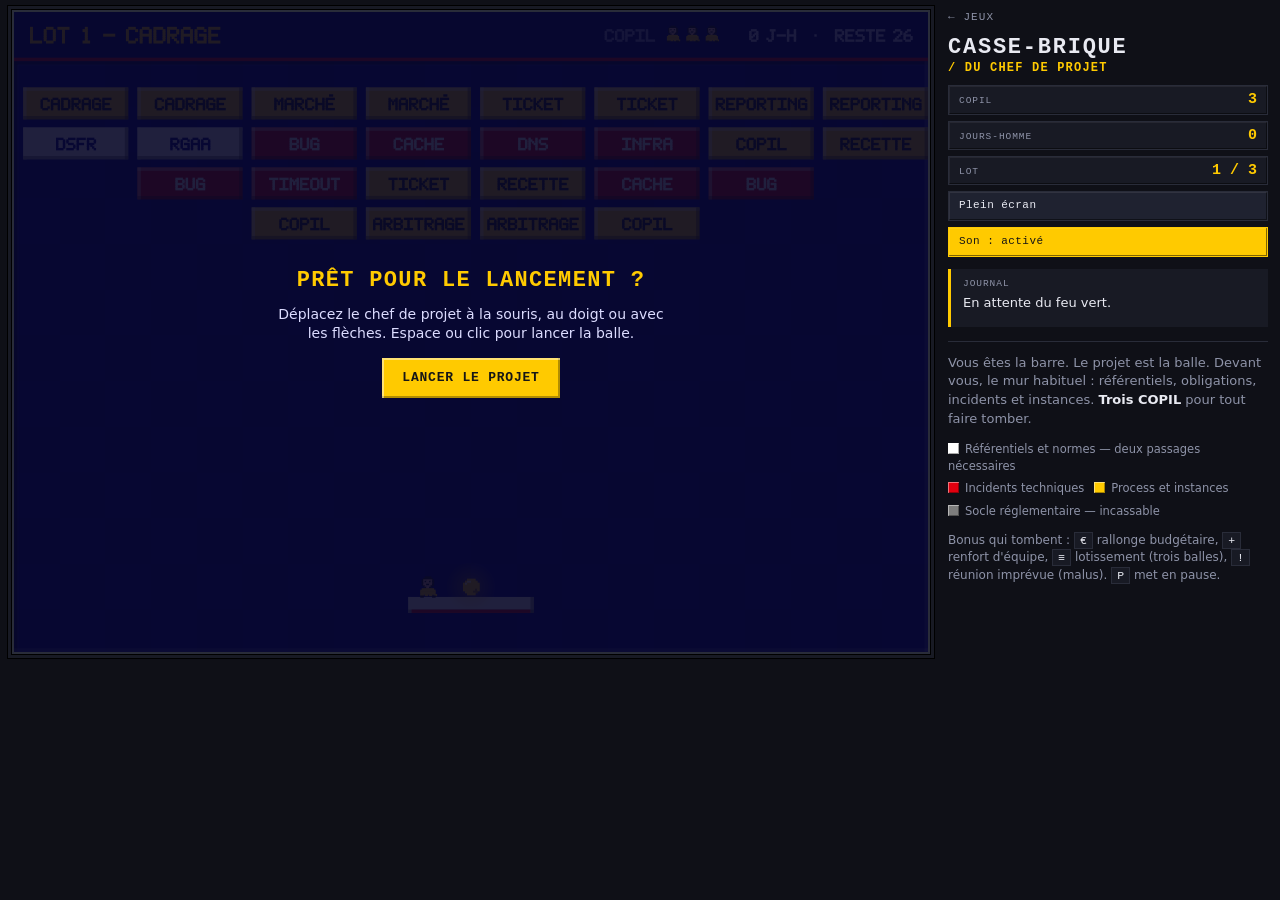
<file: casse-brique/index.html>
<!DOCTYPE html>
<html lang="fr">
<head>
<meta charset="utf-8">
<meta name="viewport" content="width=device-width, initial-scale=1, viewport-fit=cover">
<title>Casse-brique du chef de projet</title>
<link rel="manifest" href="/manifest.webmanifest">
<link rel="apple-touch-icon" href="/icones/icone-180.png">
<link rel="icon" type="image/png" sizes="192x192" href="/icones/icone-192.png">
<meta name="theme-color" content="#000091">
<meta name="mobile-web-app-capable" content="yes">
<meta name="apple-mobile-web-app-capable" content="yes">
<meta name="apple-mobile-web-app-status-bar-style" content="black-translucent">
<meta name="apple-mobile-web-app-title" content="miweb games">
<link rel="stylesheet" href="../assets/arcade.css?v=6">
</head>
<body>
<div class="wrap jeu">
  <header class="tete">
    <a class="retour" href="../">&larr; Jeux</a>
    <h1>Casse-brique <span class="sous">/ du chef de projet</span></h1>
    <div class="hud">
      <div class="stat"><b id="hud-copil">3</b><span>COPIL</span></div>
      <div class="stat"><b id="hud-charge">0</b><span>jours-homme</span></div>
      <div class="stat"><b id="hud-lot">1 / 3</b><span>lot</span></div>
      <div class="outils">
        <button class="outil" id="btn-inclinaison" hidden aria-pressed="false">Inclinaison : désactivée</button>
        <button class="outil" id="btn-plein" aria-pressed="false">Plein écran</button>
        <button class="outil" id="btn-son" aria-pressed="true">Son : activé</button>
      </div>
    </div>
  </header>

  <div class="scene" id="scene" style="--ratio:1.4286">
    <div class="board" id="board">
      <canvas id="jeu" width="800" height="560" aria-label="Aire de jeu du casse-brique"></canvas>
      <div class="overlay" id="ecran">
        <h2 id="ecran-titre">Prêt pour le lancement ?</h2>
        <p id="ecran-texte">Déplacez le chef de projet à la souris, au doigt ou avec les flèches. Espace ou clic pour lancer la balle.</p>
        <div class="scores-zone" id="scores"></div>
        <button class="btn" id="ecran-btn">Lancer le projet</button>
      </div>
    </div>
  </div>

  <aside class="lateral">
  <div class="journal" id="journal"><span>Journal</span><em class="mot" id="journal-mot">En attente du feu vert.</em></div>

  <section class="notice">
    <p class="chapo">Vous êtes la barre. Le projet est la balle. Devant vous, le mur habituel : référentiels, obligations, incidents et instances. <strong>Trois COPIL</strong> pour tout faire tomber.</p>

    <div class="legende">
      <div><i style="background:#fff"></i>Référentiels et normes — deux passages nécessaires</div>
      <div><i style="background:#E1000F"></i>Incidents techniques</div>
      <div><i style="background:#FFCA00"></i>Process et instances</div>
      <div><i style="background:#7d7d7d"></i>Socle réglementaire — incassable</div>
    </div>

    <p class="aide">Bonus qui tombent : <code>€</code> rallonge budgétaire, <code>+</code> renfort d'équipe, <code>≡</code> lotissement (trois balles), <code>!</code> réunion imprévue (malus). <code>P</code> met en pause.</p>
  </section>
  </aside>
</div>

<script src="../assets/arcade.js?v=6"></script>
<script>
(() => {
"use strict";

const W = 800, H = 560;
const cv = document.getElementById("jeu");
const ctx = cv.getContext("2d");
const ecran = document.getElementById("ecran");
const titreEl = document.getElementById("ecran-titre");
const texteEl = document.getElementById("ecran-texte");
const btnEl = document.getElementById("ecran-btn");
const scene = document.getElementById("scene");
const journalEl = document.getElementById("journal");
const journal = Arcade.journal(journalEl);
const pix = Arcade.pix;
const scoresEl = document.getElementById("scores");
const tableau = Arcade.scores("casse-brique");
const hudCopil = document.getElementById("hud-copil");
const hudCharge = document.getElementById("hud-charge");
const hudLot = document.getElementById("hud-lot");
const btnSon = document.getElementById("btn-son");
const board = document.getElementById("board");

/* ---------- rendu adaptatif ---------- */
let enPlein = false;
function resize(){
  const dpr = window.devicePixelRatio || 1;
  let cssW, cssH;
  if(enPlein){
    // Tenir dans les deux dimensions, pas seulement en largeur : en paysage
    // sur mobile c'est la hauteur qui contraint.
    const vp = Arcade.viewport();
    const dispoH = vp.h - (pleinEcran ? pleinEcran.hauteur() : 0);
    const s = Math.min(vp.w / W, dispoH / H);
    cssW = Math.floor(W * s); cssH = Math.floor(H * s);
    cv.style.width = cssW + "px";
  } else {
    cv.style.width = "";
    Arcade.cadrer(scene, journalEl);
    cssW = board.clientWidth || W;
    cssH = cssW * H / W;
  }
  cv.style.height = cssH + "px";
  cv.width = Math.round(cssW * dpr);
  cv.height = Math.round(cssH * dpr);
  const s = (cssW / W) * dpr;
  ctx.setTransform(s, 0, 0, s, 0, 0);
}
window.addEventListener("resize", resize);
window.addEventListener("load", resize);   // les polices peuvent changer la hauteur de l'en-tete
window.addEventListener("orientationchange", () => setTimeout(resize, 150));
if(window.visualViewport) window.visualViewport.addEventListener("resize", () => setTimeout(resize, 50));

const pleinEcran = Arcade.plein(board, document.getElementById("btn-plein"), (on) => {
  enPlein = on;
  setTimeout(resize, 60);
  if(on) majBarre();
});

// Inclinaison : gamma pilote la barre en absolu — l'angle donne une position
// sur le plateau, pas une vitesse, ce qui reste previsible manette en main.
Arcade.inclinaison(document.getElementById("btn-inclinaison"), ({gamma}) => {
  if(etat !== "jeu") return;
  const MAX = 26;                                  // degres pour aller bord a bord
  const g = Math.max(-MAX, Math.min(MAX, gamma));
  barre.cible = W / 2 + (g / MAX) * (W / 2);
});

/* ---------- contenu ---------- */
const TYPES = {
  norme:    {fond:"#ffffff", texte:"#000091", pv:2, pts:60},
  technique:{fond:"#E1000F", texte:"#ffffff", pv:1, pts:30},
  process:  {fond:"#FFCA00", texte:"#161616", pv:1, pts:20},
  socle:    {fond:"#7d7d7d", texte:"#ffffff", pv:Infinity, pts:0}
};

const CATALOGUE = {
  "RGAA":"norme","DSFR":"norme","RGESN":"norme","PSSI":"norme","RGPD":"norme",
  "ANSSI":"norme","RGI":"norme","WCAG":"norme","Éco-conc.":"norme",
  "Bug":"technique","Cache":"technique","DNS":"technique","Infra":"technique",
  "Certif SSL":"technique","Prod":"technique","Régression":"technique",
  "Migration":"technique","Sauvegarde":"technique","Timeout":"technique",
  "Recette":"process","COPIL":"process","Marché":"process","Ticket":"process",
  "Arbitrage":"process","Cadrage":"process","VABF":"process","Comitologie":"process",
  "Homologation":"process","Reporting":"process",
  "Décret":"socle","Circulaire":"socle"
};

const QUIPS = {
  "RGAA":"Taux de conformité en hausse. On ne le criera pas trop fort.",
  "DSFR":"Composant enfin conforme, sans surcharge CSS.",
  "RGESN":"Une page allégée de 400 ko. Le climat vous remercie.",
  "PSSI":"Dérogation obtenue, valable six mois.",
  "RGPD":"Registre à jour. Le DPD respire.",
  "ANSSI":"Audit passé, deux réserves mineures.",
  "Bug":"Corrigé en prod un vendredi. Assumé.",
  "Cache":"Purge du cache. Miracle instantané.",
  "DNS":"C'était le DNS. C'est toujours le DNS.",
  "Infra":"L'infra répond enfin au téléphone.",
  "Certif SSL":"Renouvelé douze heures avant l'expiration.",
  "Prod":"Mise en production sans rollback. Historique.",
  "Régression":"Le correctif d'hier a tenu la nuit.",
  "Migration":"Bascule terminée, contenus intacts.",
  "Sauvegarde":"Restauration testée pour de vrai.",
  "Timeout":"Requête optimisée, 8 s de moins.",
  "Recette":"Recette signée. Sans réserve bloquante.",
  "COPIL":"Décision prise en séance. Notée au relevé.",
  "Marché":"Bon de commande notifié avant la fin de gestion.",
  "Ticket":"Ticket clos, pas rouvert.",
  "Arbitrage":"Arbitré en votre faveur. Savourez.",
  "Cadrage":"Périmètre écrit noir sur blanc.",
  "VABF":"Vérification d'aptitude prononcée.",
  "Comitologie":"Une instance supprimée. Un exploit.",
  "Homologation":"Homologation signée pour trois ans.",
  "Reporting":"Indicateurs remontés dans les temps."
};

const NIVEAUX = [
  {
    nom:"Lot 1 — Cadrage",
    lignes:[
      ["Cadrage","Cadrage","Marché","Marché","Ticket","Ticket","Reporting","Reporting"],
      ["DSFR","RGAA","Bug","Cache","DNS","Infra","COPIL","Recette"],
      ["","Bug","Timeout","Ticket","Recette","Cache","Bug",""],
      ["","","COPIL","Arbitrage","Arbitrage","COPIL","",""]
    ]
  },
  {
    nom:"Lot 2 — Conformité",
    lignes:[
      ["RGAA","DSFR","RGESN","PSSI","RGPD","ANSSI","RGI","WCAG"],
      ["Homologation","","Éco-conc.","RGAA","DSFR","Éco-conc.","","Homologation"],
      ["Migration","Sauvegarde","Bug","Certif SSL","Certif SSL","Bug","Régression","Migration"],
      ["","VABF","VABF","Recette","Recette","VABF","VABF",""],
      ["","","Prod","Prod","Prod","Prod","",""]
    ]
  },
  {
    nom:"Lot 3 — Mise en production",
    lignes:[
      ["Décret","PSSI","RGAA","DSFR","RGESN","RGPD","ANSSI","Circulaire"],
      ["Comitologie","Arbitrage","Homologation","Recette","Recette","Homologation","Arbitrage","Comitologie"],
      ["Bug","Régression","DNS","Cache","Timeout","Infra","Certif SSL","Bug"],
      ["Décret","","Migration","Prod","Prod","Migration","","Circulaire"],
      ["","Sauvegarde","Bug","Ticket","Ticket","Bug","Sauvegarde",""]
    ]
  }
];

/* ---------- état ---------- */
const COLS = 8, BW = 92, BH = 28, GAPX = 8, GAPY = 7, X0 = 8, Y0 = 66;

let etat = "menu";          // menu | jeu | pause | lot | fin
let niveau = 0, copil = 3, charge = 0;
const cycle = () => Math.floor(niveau / NIVEAUX.length) + 1;   // le marche se renouvelle, plus vite
let briques = [], balles = [], bonus = [], eclats = [], bulles = [];
let collee = true, son = true;
let flashs = [], secousse = 0;     // effets de rendu, sans incidence sur les regles

const barre = {x: W/2 - 55, y: 512, w: 110, h: 14, cible: W/2, vitesseTouche: 0};
let renfortT = 0, malusT = 0;

/* ---------- audio ---------- */
let ac = null;
function bip(freq, dur, type){
  if(!son) return;
  try{
    ac = ac || new (window.AudioContext || window.webkitAudioContext)();
    const o = ac.createOscillator(), g = ac.createGain();
    o.type = type || "square"; o.frequency.value = freq;
    g.gain.setValueAtTime(.05, ac.currentTime);
    g.gain.exponentialRampToValueAtTime(.0001, ac.currentTime + dur);
    o.connect(g); g.connect(ac.destination);
    o.start(); o.stop(ac.currentTime + dur);
  }catch(e){}
}
btnSon.addEventListener("click", () => {
  son = !son;
  btnSon.textContent = "Son : " + (son ? "activé" : "coupé");
  btnSon.setAttribute("aria-pressed", String(son));
});

/* ---------- construction ---------- */
function chargerNiveau(n){
  briques = []; bonus = []; eclats = []; bulles = [];
  const lignes = NIVEAUX[n % NIVEAUX.length].lignes;
  lignes.forEach((ligne, r) => {
    ligne.forEach((label, c) => {
      if(!label) return;
      const type = CATALOGUE[label] || "process";
      const t = TYPES[type];
      briques.push({
        x: X0 + c * (BW + GAPX),
        y: Y0 + r * (BH + GAPY),
        w: BW, h: BH,
        label, type, pv: t.pv, pvMax: t.pv, vivante: true
      });
    });
  });
  resetBalle();
  hudLot.textContent = (n % NIVEAUX.length + 1) + " / " + NIVEAUX.length + (cycle() > 1 ? " ×" + cycle() : "");
}

function resetBalle(){
  collee = true;
  renfortT = 0; malusT = 0;
  barre.w = 110;
  barre.x = W/2 - barre.w/2;
  barre.cible = W/2;
  // Un cran par lot, puis 12 % par cycle : le marche renouvele va plus vite.
  const v = (330 + (niveau % NIVEAUX.length) * 26) * Math.pow(1.12, cycle() - 1);
  balles = [{x: W/2, y: barre.y - 9, r: 7, vx: v * 0.55, vy: -v * 0.83, v}];
}

function restantes(){
  return briques.filter(b => b.vivante && b.type !== "socle").length;
}

/* ---------- interactions ---------- */
function versLogique(clientX){
  const r = cv.getBoundingClientRect();
  return (clientX - r.left) / r.width * W;
}
function pointer(e){
  const x = e.touches ? e.touches[0].clientX : e.clientX;
  barre.cible = versLogique(x);
  if(e.touches) e.preventDefault();
}
cv.addEventListener("mousemove", pointer);
cv.addEventListener("touchstart", e => {pointer(e); lancer();}, {passive:false});
cv.addEventListener("touchmove", pointer, {passive:false});
cv.addEventListener("mousedown", lancer);

const touches = {};
window.addEventListener("keydown", e => {
  if((e.target && e.target.tagName === "INPUT") || Arcade.scores.verrou()) return;   // saisie du pseudo
  touches[e.key] = true;
  if(e.key === " "){ e.preventDefault(); lancer(); }
  if(e.key === "p" || e.key === "P") basculerPause();
});
window.addEventListener("keyup", e => { touches[e.key] = false; });

function lancer(){
  if(etat === "jeu" && collee){ collee = false; bip(520, .06); }
}
function basculerPause(){
  if(etat === "jeu"){ etat = "pause"; montrer("Projet en pause", "Rien ne bouge, et pourtant les délais courent.", "Reprendre"); }
  else if(etat === "pause"){ cacher(); etat = "jeu"; }
}

function montrer(titre, texte, bouton){
  scoresEl.innerHTML = "";
  titreEl.textContent = titre;
  texteEl.textContent = texte;
  btnEl.textContent = bouton;
  ecran.hidden = false;
}
function cacher(){ ecran.hidden = true; }

btnEl.addEventListener("click", () => {
  if(etat === "menu" || etat === "fin"){
    niveau = 0; copil = 3; charge = 0;
    majHud(); chargerNiveau(0);
    log("Lot 1 lancé. Périmètre validé, ça peut commencer.");
    etat = "jeu"; cacher();
  } else if(etat === "lot"){
    chargerNiveau(niveau);
    etat = "jeu"; cacher();
  } else if(etat === "pause"){
    etat = "jeu"; cacher();
  }
});

let dernierMot = "En attente du feu vert.";
function log(txt){
  dernierMot = txt;
  journal.ecrire(txt);
  majBarre();
}
function majHud(){
  hudCopil.textContent = copil;
  hudCharge.textContent = charge;
  majBarre();
}
/** Mini en-tete du plein ecran : score a gauche, derniere phrase au centre. */
function majBarre(){
  if(!pleinEcran) return;
  pleinEcran.stat(copil + " COPIL · " + charge + " j-h");
  pleinEcran.message(dernierMot);
}

/* ---------- effets ---------- */
function eclater(b, couleur){
  for(let i = 0; i < 9; i++){
    eclats.push({
      x: b.x + b.w/2, y: b.y + b.h/2,
      vx: (Math.random()-.5) * 200, vy: (Math.random()-.7) * 200,
      vie: .55, c: couleur, s: 2 + Math.random()*3
    });
  }
}
function bulle(texte, x, y){
  bulles.push({t: texte, x, y, vie: 1.1});
}

const TYPES_BONUS = [
  {c:"€", couleur:"#18753C", nom:"Rallonge budgétaire"},
  {c:"+", couleur:"#000091", nom:"Renfort d'équipe"},
  {c:"≡", couleur:"#000091", nom:"Lotissement"},
  {c:"!", couleur:"#E1000F", nom:"Réunion imprévue"}
];
function larguerBonus(b){
  const r = Math.random();
  let i;
  if(r < .35) i = 1; else if(r < .62) i = 2; else if(r < .82) i = 3; else i = 0;
  bonus.push({x: b.x + b.w/2, y: b.y + b.h/2, vy: 130, type: i});
}

/* ---------- boucle ---------- */
let dernier = performance.now();
function boucle(now){
  const dt = Math.min((now - dernier) / 1000, .033);
  dernier = now;
  if(etat === "jeu") maj(dt);
  for(let i = flashs.length - 1; i >= 0; i--){ flashs[i].t -= dt; if(flashs[i].t <= 0) flashs.splice(i, 1); }
  if(secousse > 0) secousse = Math.max(0, secousse - dt);
  dessiner();
  requestAnimationFrame(boucle);
}

function maj(dt){
  // barre
  if(touches["ArrowLeft"]) barre.cible -= 620 * dt;
  if(touches["ArrowRight"]) barre.cible += 620 * dt;
  const cible = Math.max(barre.w/2, Math.min(W - barre.w/2, barre.cible));
  barre.x += ((cible - barre.w/2) - barre.x) * Math.min(1, dt * 18);
  barre.x = Math.max(0, Math.min(W - barre.w, barre.x));

  if(renfortT > 0){ renfortT -= dt; if(renfortT <= 0) barre.w = 110; }
  if(malusT > 0){ malusT -= dt; if(malusT <= 0) barre.w = 110; }

  // balles
  for(let i = balles.length - 1; i >= 0; i--){
    const b = balles[i];
    if(collee && i === 0){
      b.x = barre.x + barre.w/2; b.y = barre.y - b.r - 2;
      continue;
    }
    b.x += b.vx * dt; b.y += b.vy * dt;

    if(b.x - b.r < 0){ b.x = b.r; b.vx = Math.abs(b.vx); bip(300,.03); }
    if(b.x + b.r > W){ b.x = W - b.r; b.vx = -Math.abs(b.vx); bip(300,.03); }
    if(b.y - b.r < 44){ b.y = 44 + b.r; b.vy = Math.abs(b.vy); bip(300,.03); }

    // barre
    if(b.vy > 0 && b.y + b.r >= barre.y && b.y - b.r <= barre.y + barre.h &&
       b.x >= barre.x - 4 && b.x <= barre.x + barre.w + 4){
      b.y = barre.y - b.r;
      const rel = (b.x - (barre.x + barre.w/2)) / (barre.w/2);
      const angle = rel * 1.05;
      const v = Math.hypot(b.vx, b.vy);
      b.vx = Math.sin(angle) * v;
      b.vy = -Math.abs(Math.cos(angle) * v);
      bip(440, .05);
    }

    if(b.y - b.r > H){
      balles.splice(i, 1);
      continue;
    }

    // briques
    for(const br of briques){
      if(!br.vivante) continue;
      const px = Math.max(br.x, Math.min(b.x, br.x + br.w));
      const py = Math.max(br.y, Math.min(b.y, br.y + br.h));
      const dx = b.x - px, dy = b.y - py;
      if(dx*dx + dy*dy > b.r*b.r) continue;

      const cx = br.x + br.w/2, cy = br.y + br.h/2;
      const ox = (br.w/2 + b.r) - Math.abs(b.x - cx);
      const oy = (br.h/2 + b.r) - Math.abs(b.y - cy);
      if(ox < oy){
        b.vx = b.x < cx ? -Math.abs(b.vx) : Math.abs(b.vx);
        b.x += b.x < cx ? -ox : ox;
      } else {
        b.vy = b.y < cy ? -Math.abs(b.vy) : Math.abs(b.vy);
        b.y += b.y < cy ? -oy : oy;
      }
      toucher(br);
      break;
    }
  }

  if(balles.length === 0) perdreCopil();

  // bonus
  for(let i = bonus.length - 1; i >= 0; i--){
    const bo = bonus[i];
    bo.y += bo.vy * dt;
    if(bo.y > H){ bonus.splice(i,1); continue; }
    if(bo.y > barre.y - 8 && bo.y < barre.y + barre.h + 8 &&
       bo.x > barre.x - 12 && bo.x < barre.x + barre.w + 12){
      appliquerBonus(bo.type);
      bonus.splice(i,1);
    }
  }

  // effets
  for(let i = eclats.length - 1; i >= 0; i--){
    const p = eclats[i];
    p.x += p.vx*dt; p.y += p.vy*dt; p.vy += 480*dt; p.vie -= dt;
    if(p.vie <= 0) eclats.splice(i,1);
  }
  for(let i = bulles.length - 1; i >= 0; i--){
    bulles[i].y -= 26*dt; bulles[i].vie -= dt;
    if(bulles[i].vie <= 0) bulles.splice(i,1);
  }

  if(restantes() === 0) lotTermine();
}

function toucher(br){
  if(br.type === "socle"){
    secousse = Math.max(secousse, .1);
    bip(120, .07, "sawtooth");
    bulle("Non négociable", br.x + br.w/2, br.y);
    return;
  }
  br.pv--;
  if(br.pv > 0){
    bip(260, .04);
    bulle("Encore un passage", br.x + br.w/2, br.y);
    return;
  }
  br.vivante = false;
  flashs.push({x: br.x, y: br.y, w: br.w, h: br.h, t: .16});
  secousse = Math.max(secousse, .14);
  charge += TYPES[br.type].pts;
  majHud();
  eclater(br, TYPES[br.type].fond);
  bip(620, .06);
  const q = QUIPS[br.label];
  if(q) log(q);
  if(Math.random() < .16) larguerBonus(br);
}

function appliquerBonus(i){
  const t = TYPES_BONUS[i];
  bip(760, .09, "triangle");
  if(i === 0){ copil++; majHud(); log("Rallonge budgétaire obtenue : un COPIL de plus."); }
  if(i === 1){ barre.w = 165; renfortT = 14; malusT = 0; log("Renfort d'équipe pour 14 secondes. Profitez-en."); }
  if(i === 2){
    const src = balles[0];
    if(src){
      for(let k = 0; k < 2; k++){
        const a = (Math.random() - .5) * 1.2;
        balles.push({x: src.x, y: src.y, r: 7, v: src.v,
          vx: Math.sin(a) * src.v, vy: -Math.abs(Math.cos(a) * src.v)});
      }
      collee = false;
    }
    log("Lotissement : trois chantiers en parallèle.");
  }
  if(i === 3){ barre.w = 72; malusT = 11; renfortT = 0; log("Réunion imprévue : la moitié de l'équipe est en séance."); }
}

function perdreCopil(){
  copil--;
  secousse = .35;
  majHud();
  if(copil <= 0){
    etat = "fin";
    montrer("Projet arrêté",
      "Le dernier COPIL a tranché : arrêt du chantier. Charge capitalisée : " + charge + " jours-homme.",
      "Relancer un nouveau projet");
    tableau.fin(scoresEl, charge, "lot " + (niveau % NIVEAUX.length + 1) + " · cycle " + cycle());
    log("Fin de gestion. Les briques restantes passeront en 2027.");
  } else {
    log("Balle perdue. Recadrage en séance, et on repart.");
    resetBalle();
  }
}

function lotTermine(){
  niveau++;
  if(niveau % NIVEAUX.length === 0){
    // Trois lots livres : le marche est renouvele, on repart plus vite.
    copil++;
    majHud();
    etat = "lot";
    montrer("Marché renouvelé — cycle " + cycle(),
      "Site conforme, homologué, en ligne. Le marché est renouvelé : mêmes briques, nouveau référentiel, balle plus rapide. Un COPIL de plus pour la route.",
      "Attaquer le cycle " + cycle());
    log("Tout est tombé. Le marché est renouvelé, le mur aussi.");
  } else {
    etat = "lot";
    montrer(NIVEAUX[niveau % NIVEAUX.length].nom,
      "Lot précédent livré. Le mur suivant est déjà monté.",
      "Attaquer le lot " + (niveau % NIVEAUX.length + 1));
  }
}

/* ---------- dessin ---------- */
// Tout le rendu passe par Arcade.pix : les regles du jeu ne savent rien de
// la facture. Biseau de 3 px sur les briques, sprites en grille de 8 et 14.
function dessiner(){
  ctx.save();
  if(secousse > 0){
    const a = secousse * 14;
    ctx.translate((Math.random() - .5) * a, (Math.random() - .5) * a);
  }
  ctx.fillStyle = "#00006e";
  ctx.fillRect(-10, -10, W + 20, H + 20);

  // plateau : damier deux tons, cadre enfonce
  pix.damier(ctx, 0, 43, W, H - 43, 40, "#000091", "#000082");
  pix.cadre(ctx, 0, 43, W, H - 43, 3);

  // bandeau : lot a gauche ; a droite les COPIL restants en petits agents,
  // puis la charge et le reste. Il double le HUD de la page, qui disparait
  // en paysage sur mobile pour laisser la hauteur au plateau.
  ctx.fillStyle = "#00006e";
  ctx.fillRect(0, 0, W, 40);
  ctx.fillStyle = "#E1000F";
  ctx.fillRect(0, 40, W, 3);
  pix.texte(ctx, NIVEAUX[niveau % NIVEAUX.length].nom + (cycle() > 1 ? "  ·  CYCLE " + cycle() : ""), 14, 13, 2, "#FFCA00");
  const droite = pix.texte(ctx, charge + " J-H  ·  RESTE " + restantes(), W - 14, 15, 1.5, "#c9c9ff", "right");
  let ax = W - 14 - droite - 26;
  for(let i = 0; i < copil; i++){ pix.agent(ctx, ax - 14, 12, 14, "#FFCA00"); ax -= 17; }
  pix.texte(ctx, "COPIL", ax - 6, 15, 1.5, "#8f8fd8", "right");

  // briques
  for(const br of briques){
    if(!br.vivante) continue;
    const t = TYPES[br.type];
    pix.biseau(ctx, br.x, br.y, br.w, br.h, 3, t.fond, br.type === "socle");
    if(br.type === "socle"){
      // Plaque rivetee : quatre pixels sombres aux coins.
      ctx.fillStyle = "#4a4a4a";
      ctx.fillRect(br.x + 5, br.y + 5, 3, 3);
      ctx.fillRect(br.x + br.w - 8, br.y + 5, 3, 3);
      ctx.fillRect(br.x + 5, br.y + br.h - 8, 3, 3);
      ctx.fillRect(br.x + br.w - 8, br.y + br.h - 8, 3, 3);
    }
    if(br.type === "norme" && br.pv === 1){
      // Fissure : un zigzag de pixels sombres, la brique tient encore un coup.
      ctx.fillStyle = "rgba(0,0,145,.35)";
      const fx = br.x + br.w * .8;
      ctx.fillRect(fx, br.y + 3, 3, 4);
      ctx.fillRect(fx - 3, br.y + 7, 3, 5);
      ctx.fillRect(fx, br.y + 12, 3, 5);
      ctx.fillRect(fx - 3, br.y + 17, 3, 4);
      ctx.fillRect(fx + 3, br.y + 21, 3, 4);
    }
    pix.texteAjuste(ctx, br.label, br.x + br.w / 2, br.y + br.h / 2 - 5, br.w - 12, 1.5, t.texte, "center");
  }

  // flashs de casse : la brique s'allume en blanc et s'eteint
  for(const fl of flashs){
    const k = fl.t / .16, e = (1 - k) * 8;
    ctx.globalAlpha = k;
    ctx.fillStyle = "#ffffff";
    ctx.fillRect(fl.x - e, fl.y - e, fl.w + 2 * e, fl.h + 2 * e);
  }
  ctx.globalAlpha = 1;

  // éclats
  for(const p of eclats){
    ctx.globalAlpha = Math.max(0, p.vie / .55);
    ctx.fillStyle = p.c;
    ctx.fillRect(p.x, p.y, p.s, p.s);
  }
  ctx.globalAlpha = 1;

  // bonus
  for(const bo of bonus){
    const t = TYPES_BONUS[bo.type];
    pix.lueur(ctx, bo.x, bo.y, 22, t.couleur === "#000091" ? "#ffffff" : t.couleur, .3);
    pix.biseau(ctx, bo.x - 13, bo.y - 9, 26, 18, 2, t.couleur);
    pix.texte(ctx, t.c, bo.x, bo.y - 7, 2, "#ffffff", "center");
  }

  // barre + chef de projet
  pix.biseau(ctx, barre.x, barre.y, barre.w, barre.h, 3, "#ffffff");
  ctx.fillStyle = "#E1000F";
  ctx.fillRect(barre.x + 3, barre.y + barre.h - 3, barre.w - 6, 3);
  // Le chef se tient a gauche de la barre : au centre, la balle collee le
  // masquait avant chaque lancement.
  pix.agent(ctx, barre.x + 8, barre.y - 18, 18, "#FFCA00");

  // balles : lueur puis sprite
  for(const b of balles){
    pix.lueur(ctx, b.x, b.y, b.r * 3.2, "#FFCA00", .4);
    pix.balle(ctx, b.x, b.y, b.r);
  }

  // bulles de texte
  for(const bu of bulles){
    ctx.globalAlpha = Math.min(1, bu.vie);
    pix.texte(ctx, bu.t, bu.x, bu.y - 12, 1.5, "#ffffff", "center");
  }
  ctx.globalAlpha = 1;

  // consigne de lancement
  if(etat === "jeu" && collee){
    pix.texte(ctx, "CLIC, DOIGT OU ESPACE POUR LANCER", W/2, barre.y - 44, 1.5, "#c9c9ff", "center");
  }
  ctx.restore();
}

/* ---------- démarrage ---------- */
resize();
chargerNiveau(0);
etat = "menu";
majHud();
requestAnimationFrame(boucle);
})();
</script>
</body>
</html>
</file>
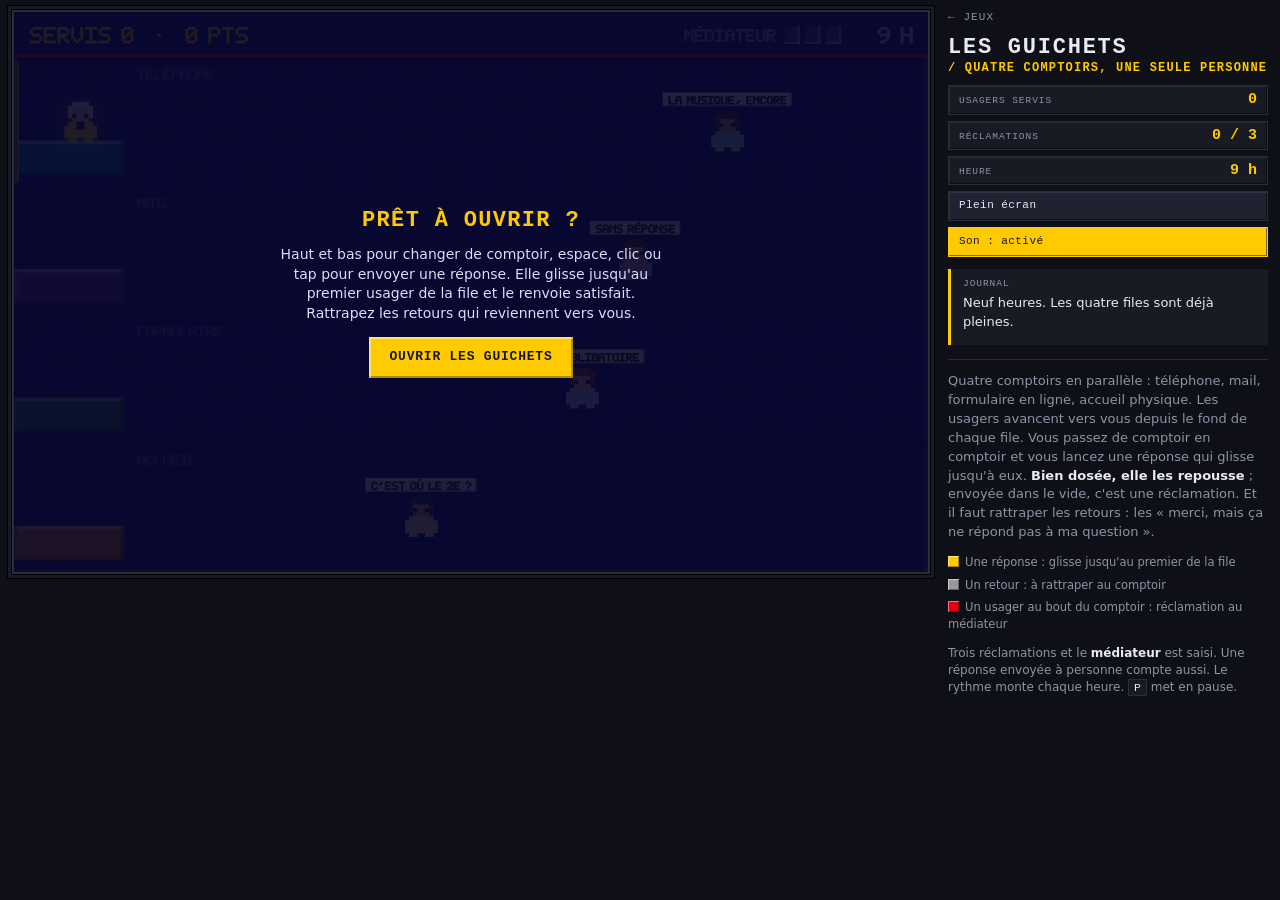
<file: guichets/index.html>
<!DOCTYPE html>
<html lang="fr">
<head>
<meta charset="utf-8">
<meta name="viewport" content="width=device-width, initial-scale=1, viewport-fit=cover">
<title>Les guichets</title>
<link rel="manifest" href="/manifest.webmanifest">
<link rel="apple-touch-icon" href="/icones/icone-180.png">
<link rel="icon" type="image/png" sizes="192x192" href="/icones/icone-192.png">
<meta name="theme-color" content="#000091">
<meta name="mobile-web-app-capable" content="yes">
<meta name="apple-mobile-web-app-capable" content="yes">
<meta name="apple-mobile-web-app-status-bar-style" content="black-translucent">
<meta name="apple-mobile-web-app-title" content="miweb games">
<link rel="stylesheet" href="../assets/arcade.css?v=6">
</head>
<body>
<div class="wrap jeu">
  <header class="tete">
    <a class="retour" href="../">&larr; Jeux</a>
    <h1>Les guichets <span class="sous">/ quatre comptoirs, une seule personne</span></h1>
    <div class="hud">
      <div class="stat"><b id="hud-servis">0</b><span>usagers servis</span></div>
      <div class="stat"><b id="hud-mediateur">0 / 3</b><span>réclamations</span></div>
      <div class="stat"><b id="hud-heure">9 h</b><span>heure</span></div>
      <div class="outils">
        <button class="outil" id="btn-plein" aria-pressed="false">Plein écran</button>
        <button class="outil" id="btn-son" aria-pressed="true">Son : activé</button>
      </div>
    </div>
  </header>

  <div class="scene" id="scene" style="--ratio:1.6327">
    <div class="board" id="board">
      <canvas id="jeu" width="800" height="490" aria-label="Aire de jeu des guichets"></canvas>
      <div class="overlay" id="ecran">
        <h2 id="ecran-titre">Prêt à ouvrir ?</h2>
        <p id="ecran-texte">Haut et bas pour changer de comptoir, espace, clic ou tap pour envoyer une réponse. Elle glisse jusqu'au premier usager de la file et le renvoie satisfait. Rattrapez les retours qui reviennent vers vous.</p>
        <div class="scores-zone" id="scores"></div>
        <button class="btn" id="ecran-btn">Ouvrir les guichets</button>
      </div>
    </div>
  </div>

  <aside class="lateral">
  <div class="journal" id="journal"><span>Journal</span><em class="mot" id="journal-mot">Neuf heures. Les quatre files sont déjà pleines.</em></div>

  <section class="notice">
    <p class="chapo">Quatre comptoirs en parallèle : téléphone, mail, formulaire en ligne, accueil physique. Les usagers avancent vers vous depuis le fond de chaque file. Vous passez de comptoir en comptoir et vous lancez une réponse qui glisse jusqu'à eux. <strong>Bien dosée, elle les repousse</strong> ; envoyée dans le vide, c'est une réclamation. Et il faut rattraper les retours : les « merci, mais ça ne répond pas à ma question ».</p>

    <div class="legende">
      <div><i style="background:#FFCA00"></i>Une réponse : glisse jusqu'au premier de la file</div>
      <div><i style="background:#9a9a9a"></i>Un retour : à rattraper au comptoir</div>
      <div><i style="background:#E1000F"></i>Un usager au bout du comptoir : réclamation au médiateur</div>
    </div>

    <p class="aide">Trois réclamations et le <strong>médiateur</strong> est saisi. Une réponse envoyée à personne compte aussi. Le rythme monte chaque heure. <code>P</code> met en pause.</p>
  </section>
  </aside>
</div>

<script src="../assets/arcade.js?v=6"></script>
<script>
(() => {
"use strict";

/* ---------- plateau ---------- */
const W = 800, H = 490, BANDEAU = 40;
const FILES = 4, FH = (H - BANDEAU) / FILES;          // 112.5 px par comptoir
const X_COMPTOIR = 96;                                // au-dela, l'usager deborde
const X_JOUEUR = 44;

const cv = document.getElementById("jeu");
const ctx = cv.getContext("2d");
const board = document.getElementById("board");
const ecran = document.getElementById("ecran");
const titreEl = document.getElementById("ecran-titre");
const texteEl = document.getElementById("ecran-texte");
const btnEl = document.getElementById("ecran-btn");
const scene = document.getElementById("scene");
const journalEl = document.getElementById("journal");
const journal = Arcade.journal(journalEl);
const pix = Arcade.pix;
const scoresEl = document.getElementById("scores");
const tableau = Arcade.scores("guichets");
const hudServis = document.getElementById("hud-servis");
const hudMediateur = document.getElementById("hud-mediateur");
const hudHeure = document.getElementById("hud-heure");
const btnSon = document.getElementById("btn-son");

/* ---------- les comptoirs ---------- */
const COMPTOIRS = [
  {nom:"TÉLÉPHONE",  fond:"#0078a8", plaintes:["ALLÔ ?","40 MIN D'ATTENTE","LA MUSIQUE, ENCORE","C'EST LE BON SERVICE ?"]},
  {nom:"MAIL",       fond:"#6a2ea0", plaintes:["URGENT","SANS RÉPONSE","VOIR PJ","RELANCE N°3"]},
  {nom:"FORMULAIRE", fond:"#18753C", plaintes:["ERREUR 500","CHAMP OBLIGATOIRE","ÇA BOUCLE","PDF REFUSÉ"]},
  {nom:"ACCUEIL",    fond:"#e8730a", plaintes:["J'AI PAS DE RDV","C'EST OÙ LE 2E ?","JE SUIS PRESSÉ","ON M'A DIT ICI"]}
];
const CHEMISES = ["#ffffff", "#c9c9ff", "#f2d5a0", "#a8d8c9", "#e6a8c8", "#d9d9d9"];
const QUIPS_SERVI = [
  "Réponse en trois lignes. La personne repart, presque contente.",
  "Dossier réorienté vers le bon service. Le bon, cette fois.",
  "« C'est expliqué sur le site. » Il fallait juste le dire avec un sourire.",
  "Formulaire débloqué : c'était le code postal avec un espace.",
  "Rappel effectué. La personne avait oublié pourquoi elle appelait.",
  "Un rendez-vous pris, une file plus courte."
];
const QUIPS_RETOUR = [
  "Retour rattrapé : « merci, mais ça ne répond pas à ma question ». Vous répondez à la question.",
  "Retour rattrapé. Deuxième réponse, la bonne, sans le lien vers la FAQ.",
  "Retour rattrapé : la personne voulait juste être écoutée. Fait."
];
const QUIPS_HEURE = {
  2: "10 h. Le café refroidit, les files s'allongent.",
  3: "11 h. Le téléphone ne s'arrête plus. Le formulaire non plus.",
  4: "12 h. Pause déjeuner pour tout le monde, sauf pour vous.",
  5: "14 h. Retour de déjeuner : tout le monde a une question.",
  6: "16 h. Le médiateur a envoyé un mail « pour information ».",
  7: "17 h. Dernière heure. Personne ne part."
};

/* ---------- etat ---------- */
let etat = "menu";           // menu | jeu | pause | fin
let files = [], reponses = [], retours = [];
let joueur = {file: 0, look: {chemise: "#FFCA00", cheveux: "#e9eaf2", peau: "#f2b8a0", cravate: "#161616"}};
let servis = 0, reclamations = 0, points = 0, temps = 0, son = true;
let prochain = 1.2, secousse = 0, flashs = [], bulles = [], geste = 0;
const RECLAMATIONS_MAX = 3;
const heure = () => Math.min(7, Math.floor(servis / 8) + 1);

/* ---------- audio ---------- */
let ac = null;
function bip(freq, dur, type){
  if(!son) return;
  try{
    ac = ac || new (window.AudioContext || window.webkitAudioContext)();
    const o = ac.createOscillator(), g = ac.createGain();
    o.type = type || "square"; o.frequency.value = freq;
    g.gain.setValueAtTime(.05, ac.currentTime);
    g.gain.exponentialRampToValueAtTime(.0001, ac.currentTime + dur);
    o.connect(g); g.connect(ac.destination);
    o.start(); o.stop(ac.currentTime + dur);
  }catch(e){}
}
btnSon.addEventListener("click", () => {
  son = !son;
  btnSon.textContent = "Son : " + (son ? "activé" : "coupé");
  btnSon.setAttribute("aria-pressed", String(son));
});

/* ---------- rendu adaptatif + plein ecran ---------- */
let enPlein = false;
function resize(){
  const dpr = window.devicePixelRatio || 1;
  let cssW, cssH;
  if(enPlein){
    const vp = Arcade.viewport();
    const dispoH = vp.h - (pleinEcran ? pleinEcran.hauteur() : 0);
    const s = Math.min(vp.w / W, dispoH / H);
    cssW = Math.floor(W * s); cssH = Math.floor(H * s);
    cv.style.width = cssW + "px";
  } else {
    cv.style.width = "";
    Arcade.cadrer(scene, journalEl);
    cssW = board.clientWidth || W;
    cssH = cssW * H / W;
  }
  cv.style.height = cssH + "px";
  cv.width = Math.round(cssW * dpr);
  cv.height = Math.round(cssH * dpr);
  const s = (cssW / W) * dpr;
  ctx.setTransform(s, 0, 0, s, 0, 0);
}
window.addEventListener("resize", resize);
window.addEventListener("load", resize);
window.addEventListener("orientationchange", () => setTimeout(resize, 150));
if(window.visualViewport) window.visualViewport.addEventListener("resize", () => setTimeout(resize, 50));

const pleinEcran = Arcade.plein(board, document.getElementById("btn-plein"), (on) => {
  enPlein = on;
  setTimeout(resize, 60);
  if(on) majBarre();
});

/* ---------- construction ---------- */
function nouvellePartie(){
  files = COMPTOIRS.map(() => []);
  reponses = []; retours = []; flashs = []; bulles = [];
  joueur.file = 0;
  servis = 0; reclamations = 0; points = 0; temps = 0; prochain = 1.2; secousse = 0;
  // Les files ne sont jamais vides a l'ouverture : un usager par comptoir,
  // a des distances differentes, pour que la premiere reponse ait une cible.
  for(let i = 0; i < FILES; i++){
    const c = COMPTOIRS[i], look = pix.lookAleatoire();
    look.chemise = CHEMISES[Math.floor(Math.random() * CHEMISES.length)];
    files[i].push({x: W - 120 - i * 90 - Math.random() * 60, look, plainte: c.plaintes[Math.floor(Math.random() * c.plaintes.length)], etat: "avance", v: rythme().vitesse});
  }
  majHud();
  log("Neuf heures. Les quatre files sont déjà pleines.");
}

/** Cadence et vitesse de marche selon l'heure. */
function rythme(){
  const h = heure();
  return {intervalle: Math.max(.55, 2.1 - .24 * (h - 1)), vitesse: 52 + 11 * (h - 1)};
}

function arriver(){
  // Une file au hasard, si son dernier usager a deja avance un peu.
  const candidates = files.map((f, i) => i).filter(i => {
    const f = files[i];
    return !f.length || f[f.length - 1].x < W - 70;
  });
  if(!candidates.length) return;
  const i = candidates[Math.floor(Math.random() * candidates.length)];
  const c = COMPTOIRS[i];
  const look = pix.lookAleatoire();
  look.chemise = CHEMISES[Math.floor(Math.random() * CHEMISES.length)];
  files[i].push({x: W + 20, look, plainte: c.plaintes[Math.floor(Math.random() * c.plaintes.length)], etat: "avance", v: rythme().vitesse * (.9 + Math.random() * .2)});
}

/* ---------- interactions ---------- */
function changerFile(d){
  if(etat !== "jeu") return;
  const f = Math.max(0, Math.min(FILES - 1, joueur.file + d));
  if(f !== joueur.file){ joueur.file = f; bip(380, .03); }
}
function envoyer(){
  if(etat !== "jeu") return;
  // Une seule reponse en vol par comptoir : on ne peut pas mitrailler.
  if(reponses.some(r => r.file === joueur.file)) return;
  reponses.push({file: joueur.file, x: X_COMPTOIR, v: 400});
  geste = .12;
  bip(620, .05);
}

window.addEventListener("keydown", e => {
  if((e.target && e.target.tagName === "INPUT") || Arcade.scores.verrou()) return;   // saisie du pseudo
  const k = e.key.toLowerCase();
  if(e.key === "ArrowUp" || k === "z" || k === "w"){ e.preventDefault(); changerFile(-1); }
  if(e.key === "ArrowDown" || k === "s"){ e.preventDefault(); changerFile(1); }
  if(e.key === " " || e.key === "Enter" || e.key === "ArrowRight"){
    e.preventDefault();
    if(etat === "menu" || etat === "fin"){ btnEl.click(); return; }
    envoyer();
  }
  if(k === "p") basculerPause();
});
cv.addEventListener("mousedown", e => {
  // Un clic dans une file la selectionne et envoie.
  const r = cv.getBoundingClientRect();
  const y = (e.clientY - r.top) / r.height * H;
  if(y > BANDEAU) joueur.file = Math.max(0, Math.min(FILES - 1, Math.floor((y - BANDEAU) / FH)));
  envoyer();
});

// Tactile : glissement vertical = changer de file, tap = envoyer.
let depart = null, glisse = false;
board.addEventListener("touchstart", e => {
  const t = e.touches[0];
  depart = {x: t.clientX, y: t.clientY}; glisse = false;
}, {passive:true});
board.addEventListener("touchmove", e => {
  e.preventDefault();
  if(!depart) return;
  const t = e.touches[0], dy = t.clientY - depart.y;
  if(Math.abs(dy) < 22) return;
  changerFile(dy > 0 ? 1 : -1);
  glisse = true;
  depart = {x: t.clientX, y: t.clientY};
}, {passive:false});
board.addEventListener("touchend", e => {
  if(depart && !glisse) envoyer();
  depart = null;
}, {passive:true});
board.addEventListener("touchcancel", () => { depart = null; }, {passive:true});

function basculerPause(){
  if(etat === "jeu"){ etat = "pause"; montrer("Guichet fermé cinq minutes", "Les files ne bougent pas. Elles n'oublient pas non plus.", "Rouvrir"); }
  else if(etat === "pause"){ cacher(); etat = "jeu"; }
}
function montrer(titre, texte, bouton){
  scoresEl.innerHTML = "";
  titreEl.textContent = titre; texteEl.textContent = texte;
  btnEl.textContent = bouton; ecran.hidden = false;
}
function cacher(){ ecran.hidden = true; }
btnEl.addEventListener("click", () => {
  if(etat === "pause"){ etat = "jeu"; cacher(); return; }
  nouvellePartie();
  etat = "jeu"; cacher();
});

let dernierMot = "";
function log(txt){ dernierMot = txt; journal.ecrire(txt); majBarre(); }
function majHud(){
  hudServis.textContent = servis;
  hudMediateur.textContent = reclamations + " / " + RECLAMATIONS_MAX;
  hudHeure.textContent = (8 + heure()) + " h";
  majBarre();
}
function majBarre(){
  if(!pleinEcran) return;
  pleinEcran.stat(servis + " servis · " + reclamations + "/" + RECLAMATIONS_MAX);
  pleinEcran.message(dernierMot);
}

/* ---------- boucle ---------- */
let dernier = performance.now();
function boucle(now){
  const dt = Math.min((now - dernier) / 1000, .05);
  dernier = now;
  if(etat === "jeu") maj(dt);
  if(secousse > 0) secousse = Math.max(0, secousse - dt);
  if(geste > 0) geste = Math.max(0, geste - dt);
  for(let i = flashs.length - 1; i >= 0; i--){ flashs[i].t -= dt; if(flashs[i].t <= 0) flashs.splice(i, 1); }
  for(let i = bulles.length - 1; i >= 0; i--){ bulles[i].y -= 28 * dt; bulles[i].vie -= dt; if(bulles[i].vie <= 0) bulles.splice(i, 1); }
  dessiner();
  requestAnimationFrame(boucle);
}

function maj(dt){
  temps += dt;
  prochain -= dt;
  if(prochain <= 0){ arriver(); prochain = rythme().intervalle * (.75 + Math.random() * .5); }

  // usagers
  for(let i = 0; i < FILES; i++){
    const f = files[i];
    for(let k = f.length - 1; k >= 0; k--){
      const u = f[k];
      if(u.etat === "avance"){
        // On ne double pas : chacun s'arrete derriere le precedent.
        const devant = f[k - 1];
        const limite = devant && devant.etat === "avance" ? devant.x + 34 : -Infinity;
        u.x = Math.max(limite, u.x - u.v * dt);
        if(u.x <= X_COMPTOIR) { f.splice(k, 1); return reclamer(i, "Un usager a atteint le bout du comptoir. Réclamation au médiateur."); }
      } else if(u.etat === "repart"){
        u.x += 260 * dt;
        if(u.x > W + 30) f.splice(k, 1);
      }
    }
  }

  // reponses : elles glissent vers le fond, touchent le premier de la file
  for(let i = reponses.length - 1; i >= 0; i--){
    const r = reponses[i];
    r.x += r.v * dt;
    const f = files[r.file];
    const cible = f.find(u => u.etat === "avance");
    if(cible && r.x + 14 >= cible.x - 6){
      reponses.splice(i, 1);
      servir(r.file, cible);
      continue;
    }
    if(r.x > W + 10){
      reponses.splice(i, 1);
      reclamer(r.file, "Réponse envoyée à personne. Le médiateur s'interroge.");
      return;
    }
  }

  // retours : ils reviennent vers le comptoir, a rattraper
  for(let i = retours.length - 1; i >= 0; i--){
    const r = retours[i];
    r.attente -= dt;
    if(r.attente > 0) continue;
    r.x -= 190 * dt;
    if(r.x <= X_COMPTOIR){
      retours.splice(i, 1);
      if(joueur.file === r.file){
        points += 2;
        flashs.push({file: r.file, t: .18, couleur: "#ffffff"});
        bulles.push({x: X_COMPTOIR + 20, y: BANDEAU + r.file * FH + 30, t: "+2", vie: .8});
        bip(760, .07, "triangle");
        log(QUIPS_RETOUR[Math.floor(Math.random() * QUIPS_RETOUR.length)]);
        majHud();
      } else {
        reclamer(r.file, "Le retour est tombé par terre : « sans réponse depuis trois semaines ».");
        return;
      }
    }
  }
}

function servir(i, u){
  u.etat = "repart";
  servis++; points += 1;
  const avant = heure();
  flashs.push({file: i, t: .16, couleur: COMPTOIRS[i].fond});
  bulles.push({x: u.x, y: BANDEAU + i * FH + 26, t: "MERCI", vie: .7});
  bip(700, .06);
  // Un retour sur trois : « merci, mais ça ne repond pas a ma question ».
  if(Math.random() < .34) retours.push({file: i, x: u.x + 10, attente: .7});
  log(QUIPS_SERVI[Math.floor(Math.random() * QUIPS_SERVI.length)]);
  majHud();
  const apres = heure();
  if(apres !== avant && QUIPS_HEURE[apres]){ log(QUIPS_HEURE[apres]); bip(660, .08, "triangle"); }
}

function reclamer(i, raison){
  reclamations++;
  secousse = .35;
  flashs.push({file: i, t: .3, couleur: "#E1000F"});
  bip(140, .25, "sawtooth");
  log(raison);
  majHud();
  if(reclamations >= RECLAMATIONS_MAX) finir();
}

function finir(){
  etat = "fin";
  montrer("Le médiateur est saisi",
    "Trois réclamations en une journée : le rapport annuel vous cite. " + servis + " usager" + (servis > 1 ? "s" : "") +
    " servi" + (servis > 1 ? "s" : "") + ", " + points + " points.",
    "Rouvrir demain");
  tableau.fin(scoresEl, points, servis + " servis · " + (8 + heure()) + " h");
  log("Guichets fermés. Le médiateur a un dossier à votre nom.");
}

/* ---------- dessin ---------- */
// Enveloppe 8x6 : cadre X, papier B, rabat N.
const ENVELOPPE = [
  "XXXXXXXX",
  "XNBBBBNX",
  "XBNBBNBX",
  "XBBNNBBX",
  "XBBBBBBX",
  "XXXXXXXX"];

function dessiner(){
  ctx.save();
  if(secousse > 0){
    const a = secousse * 14;
    ctx.translate((Math.random() - .5) * a, (Math.random() - .5) * a);
  }
  ctx.fillStyle = "#00006e";
  ctx.fillRect(-10, -10, W + 20, H + 20);
  pix.damier(ctx, 0, BANDEAU, W, H - BANDEAU, 28, "#000091", "#000082");

  // comptoirs : une bande par file, le comptoir a gauche, le nom en filigrane
  for(let i = 0; i < FILES; i++){
    const y = BANDEAU + i * FH, c = COMPTOIRS[i];
    ctx.fillStyle = i % 2 ? "rgba(0,0,0,.14)" : "rgba(0,0,0,.06)";
    ctx.fillRect(0, y, W, FH);
    ctx.fillStyle = "rgba(0,0,0,.35)";
    ctx.fillRect(0, y + FH - 3, W, 3);
    pix.biseau(ctx, 0, y + FH - 40, X_COMPTOIR, 30, 3, c.fond, false);
    pix.texte(ctx, c.nom, X_COMPTOIR + 12, y + 10, 1.25, "rgba(255,255,255,.25)");
    // flash
    for(const fl of flashs){
      if(fl.file !== i) continue;
      ctx.globalAlpha = Math.min(1, fl.t / .3) * .6;
      ctx.fillStyle = fl.couleur;
      ctx.fillRect(0, y, W, FH);
      ctx.globalAlpha = 1;
    }
    // usagers, du fond vers le comptoir
    for(let k = files[i].length - 1; k >= 0; k--){
      const u = files[i][k];
      const px = u.x - 14, py = y + FH - 66;
      ctx.fillStyle = "rgba(0,0,0,.28)"; ctx.fillRect(px + 3, py + 36, 22, 4);
      pix.personne(ctx, px, py, 28, u.look);
      if(k === 0 && u.etat === "avance"){
        const lw = pix.largeur(u.plainte, 1) + 10;
        pix.biseau(ctx, u.x - lw / 2, py - 16, lw, 12, 1, "#ffffff");
        pix.texte(ctx, u.plainte, u.x, py - 13, 1, "#161616", "center");
      }
    }
    // retours
    for(const r of retours){
      if(r.file !== i) continue;
      pix.grille(ctx, ENVELOPPE, r.x - 12, y + FH - 46, 24, {X: "#9a9a9a", B: "#e0e0e0", N: "#3a3a3a"});
      pix.texte(ctx, "?", r.x, y + FH - 62, 1.5, "#ffffff", "center");
    }
    // reponses
    for(const r of reponses){
      if(r.file !== i) continue;
      pix.lueur(ctx, r.x + 12, y + FH - 37, 22, "#FFCA00", .35);
      pix.grille(ctx, ENVELOPPE, r.x, y + FH - 46, 24, {X: "#FFCA00", B: "#fff8d6", N: "#8a6b00"});
    }
  }

  // vous, derriere le comptoir de la file active
  const jy = BANDEAU + joueur.file * FH + FH - 74;
  pix.lueur(ctx, X_JOUEUR + 14, jy + 18, 34, "#FFCA00", .25);
  pix.personne(ctx, X_JOUEUR - (geste > 0 ? 3 : 0), jy, 28, joueur.look);
  ctx.fillStyle = "#FFCA00";
  ctx.fillRect(0, BANDEAU + joueur.file * FH + 2, 4, FH - 5);

  pix.cadre(ctx, 0, BANDEAU, W, H - BANDEAU, 3);

  // bandeau
  ctx.fillStyle = "#00006e";
  ctx.fillRect(0, 0, W, BANDEAU);
  ctx.fillStyle = "#E1000F";
  ctx.fillRect(0, BANDEAU - 3, W, 3);
  pix.texte(ctx, "SERVIS " + servis + "  ·  " + points + " PTS", 14, 13, 2, "#FFCA00");
  let ax = W - 14;
  pix.texte(ctx, (8 + heure()) + " H", ax, 13, 2, "#c9c9ff", "right");
  ax -= 60;
  for(let i = 0; i < RECLAMATIONS_MAX; i++){
    pix.biseau(ctx, ax - 16, 12, 14, 16, 2, i < reclamations ? "#E1000F" : "#3a3a8a", i >= reclamations);
    ax -= 18;
  }
  pix.texte(ctx, "MÉDIATEUR", ax - 6, 15, 1.5, "#8f8fd8", "right");

  // bulles
  for(const b of bulles){
    ctx.globalAlpha = Math.min(1, b.vie);
    pix.texte(ctx, b.t, b.x, b.y, 1.5, "#ffffff", "center");
  }
  ctx.globalAlpha = 1;
  ctx.restore();
}

/* ---------- demarrage ---------- */
resize();
nouvellePartie();
etat = "menu";
requestAnimationFrame(boucle);
})();
</script>
</body>
</html>
</file>
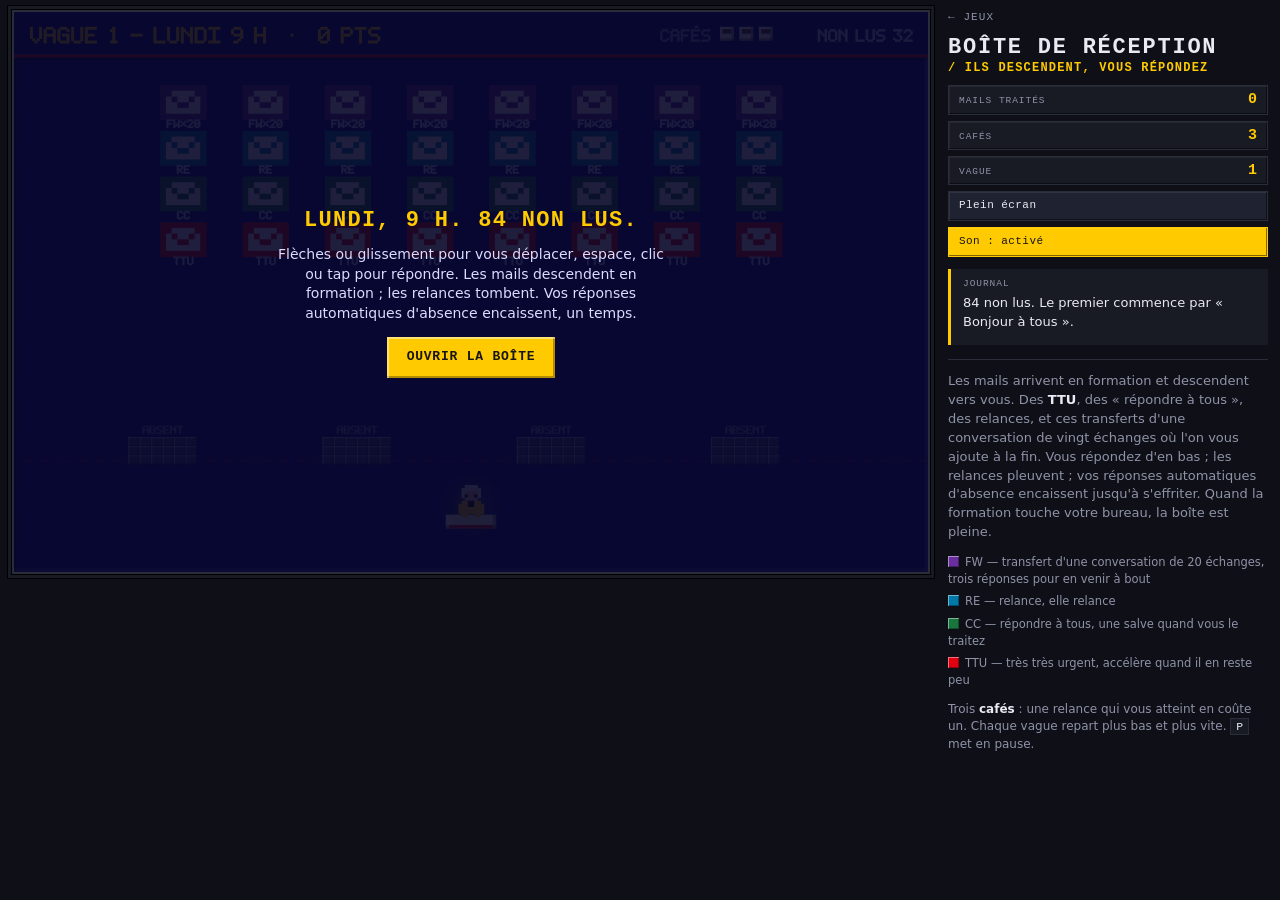
<file: inbox/index.html>
<!DOCTYPE html>
<html lang="fr">
<head>
<meta charset="utf-8">
<meta name="viewport" content="width=device-width, initial-scale=1, viewport-fit=cover">
<title>La boîte de réception</title>
<link rel="manifest" href="/manifest.webmanifest">
<link rel="apple-touch-icon" href="/icones/icone-180.png">
<link rel="icon" type="image/png" sizes="192x192" href="/icones/icone-192.png">
<meta name="theme-color" content="#000091">
<meta name="mobile-web-app-capable" content="yes">
<meta name="apple-mobile-web-app-capable" content="yes">
<meta name="apple-mobile-web-app-status-bar-style" content="black-translucent">
<meta name="apple-mobile-web-app-title" content="miweb games">
<link rel="stylesheet" href="../assets/arcade.css?v=6">
</head>
<body>
<div class="wrap jeu">
  <header class="tete">
    <a class="retour" href="../">&larr; Jeux</a>
    <h1>Boîte de réception <span class="sous">/ ils descendent, vous répondez</span></h1>
    <div class="hud">
      <div class="stat"><b id="hud-traites">0</b><span>mails traités</span></div>
      <div class="stat"><b id="hud-cafes">3</b><span>cafés</span></div>
      <div class="stat"><b id="hud-vague">1</b><span>vague</span></div>
      <div class="outils">
        <button class="outil" id="btn-inclinaison" hidden aria-pressed="false">Inclinaison : désactivée</button>
        <button class="outil" id="btn-plein" aria-pressed="false">Plein écran</button>
        <button class="outil" id="btn-son" aria-pressed="true">Son : activé</button>
      </div>
    </div>
  </header>

  <div class="scene" id="scene" style="--ratio:1.6327">
    <div class="board" id="board">
      <canvas id="jeu" width="800" height="490" aria-label="Aire de jeu de la boîte de réception"></canvas>
      <div class="overlay" id="ecran">
        <h2 id="ecran-titre">Lundi, 9 h. 84 non lus.</h2>
        <p id="ecran-texte">Flèches ou glissement pour vous déplacer, espace, clic ou tap pour répondre. Les mails descendent en formation ; les relances tombent. Vos réponses automatiques d'absence encaissent, un temps.</p>
        <div class="scores-zone" id="scores"></div>
        <button class="btn" id="ecran-btn">Ouvrir la boîte</button>
      </div>
    </div>
  </div>

  <aside class="lateral">
  <div class="journal" id="journal"><span>Journal</span><em class="mot" id="journal-mot">84 non lus. Le premier commence par « Bonjour à tous ».</em></div>

  <section class="notice">
    <p class="chapo">Les mails arrivent en formation et descendent vers vous. Des <strong>TTU</strong>, des « répondre à tous », des relances, et ces transferts d'une conversation de vingt échanges où l'on vous ajoute à la fin. Vous répondez d'en bas ; les relances pleuvent ; vos réponses automatiques d'absence encaissent jusqu'à s'effriter. Quand la formation touche votre bureau, la boîte est pleine.</p>

    <div class="legende">
      <div><i style="background:#6a2ea0"></i>FW — transfert d'une conversation de 20 échanges, trois réponses pour en venir à bout</div>
      <div><i style="background:#0078a8"></i>RE — relance, elle relance</div>
      <div><i style="background:#18753C"></i>CC — répondre à tous, une salve quand vous le traitez</div>
      <div><i style="background:#E1000F"></i>TTU — très très urgent, accélère quand il en reste peu</div>
    </div>

    <p class="aide">Trois <strong>cafés</strong> : une relance qui vous atteint en coûte un. Chaque vague repart plus bas et plus vite. <code>P</code> met en pause.</p>
  </section>
  </aside>
</div>

<script src="../assets/arcade.js?v=6"></script>
<script>
(() => {
"use strict";

/* ---------- plateau ---------- */
const W = 800, H = 490, BANDEAU = 40;
const COLS = 8, LIGNES = 4, PAS_X = 72, PAS_Y = 40, MW = 40, MH = 28;   // formation
const Y_BUREAU = 440, Y_LIMITE = 392;                                  // ligne de la boite pleine

const cv = document.getElementById("jeu");
const ctx = cv.getContext("2d");
const board = document.getElementById("board");
const ecran = document.getElementById("ecran");
const titreEl = document.getElementById("ecran-titre");
const texteEl = document.getElementById("ecran-texte");
const btnEl = document.getElementById("ecran-btn");
const scene = document.getElementById("scene");
const journalEl = document.getElementById("journal");
const journal = Arcade.journal(journalEl);
const pix = Arcade.pix;
const scoresEl = document.getElementById("scores");
const tableau = Arcade.scores("inbox");
const hudTraites = document.getElementById("hud-traites");
const hudCafes = document.getElementById("hud-cafes");
const hudVague = document.getElementById("hud-vague");
const btnSon = document.getElementById("btn-son");

/* ---------- les mails ---------- */
// Une ligne de la formation par type, du haut vers le bas.
const TYPES = [
  {tag:"FW",  fond:"#6a2ea0", texte:"#ffffff", pv:3, pts:30,
   quip:["Vous étiez en copie à la fin d'une conversation de vingt échanges. Le premier commençait par « Bonjour à tous ».",
         "FW: FW: FW: RE: TR: — archivé sans lire. Personne ne saura.",
         "Vingt échanges pour convenir d'une date. Elle ne tenait pas."]},
  {tag:"RE",  fond:"#0078a8", texte:"#ffffff", pv:1, pts:20,
   quip:["Relance traitée : la réponse était dans le mail d'avant.", "« Sauf erreur de ma part » : il y avait erreur de sa part.", "Relance n°3 close. Le n°4 est déjà parti."]},
  {tag:"CC",  fond:"#18753C", texte:"#ffffff", pv:1, pts:20,
   quip:["« Répondre à tous » neutralisé. Quarante personnes vous remercient sans le dire.", "Un « merci » envoyé à toute la direction. Traité.", "« Merci de ne pas répondre à tous. » Envoyé à tous."]},
  {tag:"TTU", fond:"#E1000F", texte:"#ffffff", pv:1, pts:10,
   quip:["TTU traité. Ce n'était ni très, ni très, ni urgent.", "Le TTU demandait un chiffre déjà dans le rapport. Renvoyé le rapport.", "TTU en majuscules, objet vide. Réponse en minuscules."]}
];
const VAGUES = ["LUNDI 9 H", "RETOUR DE CONGÉS", "VEILLE DE COPIL", "FIN DE GESTION", "AUDIT EN COURS", "LUNDI SUIVANT"];

/* ---------- etat ---------- */
let etat = "menu";           // menu | jeu | pause | vague | fin
let mails = [], tirs = [], relances = [], abris = [];
let dirForm = 1, vitesseForm = 24, descente = 0, prochainTir = 1.5;
let joueur = {x: W / 2, cible: W / 2, w: 44};
let traites = 0, cafes = 3, vague = 1, points = 0, son = true;
let secousse = 0, flashs = [], eclats = [], bulles = [], invulnerable = 0;

/* ---------- audio ---------- */
let ac = null;
function bip(freq, dur, type){
  if(!son) return;
  try{
    ac = ac || new (window.AudioContext || window.webkitAudioContext)();
    const o = ac.createOscillator(), g = ac.createGain();
    o.type = type || "square"; o.frequency.value = freq;
    g.gain.setValueAtTime(.05, ac.currentTime);
    g.gain.exponentialRampToValueAtTime(.0001, ac.currentTime + dur);
    o.connect(g); g.connect(ac.destination);
    o.start(); o.stop(ac.currentTime + dur);
  }catch(e){}
}
btnSon.addEventListener("click", () => {
  son = !son;
  btnSon.textContent = "Son : " + (son ? "activé" : "coupé");
  btnSon.setAttribute("aria-pressed", String(son));
});

/* ---------- rendu adaptatif + plein ecran ---------- */
let enPlein = false;
function resize(){
  const dpr = window.devicePixelRatio || 1;
  let cssW, cssH;
  if(enPlein){
    const vp = Arcade.viewport();
    const dispoH = vp.h - (pleinEcran ? pleinEcran.hauteur() : 0);
    const s = Math.min(vp.w / W, dispoH / H);
    cssW = Math.floor(W * s); cssH = Math.floor(H * s);
    cv.style.width = cssW + "px";
  } else {
    cv.style.width = "";
    Arcade.cadrer(scene, journalEl);
    cssW = board.clientWidth || W;
    cssH = cssW * H / W;
  }
  cv.style.height = cssH + "px";
  cv.width = Math.round(cssW * dpr);
  cv.height = Math.round(cssH * dpr);
  const s = (cssW / W) * dpr;
  ctx.setTransform(s, 0, 0, s, 0, 0);
}
window.addEventListener("resize", resize);
window.addEventListener("load", resize);
window.addEventListener("orientationchange", () => setTimeout(resize, 150));
if(window.visualViewport) window.visualViewport.addEventListener("resize", () => setTimeout(resize, 50));

const pleinEcran = Arcade.plein(board, document.getElementById("btn-plein"), (on) => {
  enPlein = on;
  setTimeout(resize, 60);
  if(on) majBarre();
});

// Inclinaison : gamma donne une position absolue, comme au casse-brique.
Arcade.inclinaison(document.getElementById("btn-inclinaison"), ({gamma}) => {
  if(etat !== "jeu") return;
  const MAX = 26;
  const g = Math.max(-MAX, Math.min(MAX, gamma));
  joueur.cible = W / 2 + (g / MAX) * (W / 2);
});

/* ---------- construction ---------- */
function formation(){
  mails = [];
  const x0 = (W - (COLS - 1) * PAS_X - MW) / 2;
  const y0 = 64 + Math.min(80, (vague - 1) * 12);
  for(let r = 0; r < LIGNES; r++)
    for(let c = 0; c < COLS; c++)
      mails.push({x: x0 + c * PAS_X, y: y0 + r * PAS_Y, type: r, pv: TYPES[r].pv, vivant: true});
  dirForm = 1;
  vitesseForm = 22 * Math.pow(1.15, vague - 1);
  prochainTir = 1.6;
  tirs = []; relances = [];
}
function construireAbris(){
  // Quatre reponses automatiques d'absence, en cellules qui s'effritent.
  abris = [];
  for(let a = 0; a < 4; a++){
    const x0 = 100 + a * 170;
    for(let r = 0; r < 3; r++)
      for(let c = 0; c < 6; c++)
        abris.push({x: x0 + c * 10, y: 372 + r * 8, w: 10, h: 8, vivant: true});
  }
}
function nouvellePartie(){
  traites = 0; cafes = 3; vague = 1; points = 0;
  joueur = {x: W / 2, cible: W / 2, w: 44};
  flashs = []; eclats = []; bulles = []; secousse = 0; invulnerable = 0;
  construireAbris();
  formation();
  majHud();
  log("84 non lus. Le premier commence par « Bonjour à tous ».");
}

/* ---------- interactions ---------- */
function repondre(){
  if(etat !== "jeu") return;
  if(tirs.length) return;               // une reponse a la fois
  tirs.push({x: joueur.x, y: Y_BUREAU - 26, v: 430});
  bip(620, .05);
}
const touches = {};
window.addEventListener("keydown", e => {
  if((e.target && e.target.tagName === "INPUT") || Arcade.scores.verrou()) return;   // saisie du pseudo
  touches[e.key] = true;
  if(e.key === " " || e.key === "Enter" || e.key === "ArrowUp"){
    e.preventDefault();
    if(etat === "menu" || etat === "fin" || etat === "vague"){ btnEl.click(); return; }
    repondre();
  }
  if(e.key === "p" || e.key === "P") basculerPause();
});
window.addEventListener("keyup", e => { touches[e.key] = false; });

function versLogique(clientX){
  const r = cv.getBoundingClientRect();
  return (clientX - r.left) / r.width * W;
}
cv.addEventListener("mousemove", e => { joueur.cible = versLogique(e.clientX); });
cv.addEventListener("mousedown", repondre);
// Tactile : le doigt deplace, un tap sans mouvement repond.
let depart = null, glisse = false;
cv.addEventListener("touchstart", e => {
  e.preventDefault();
  const t = e.touches[0];
  depart = {x: t.clientX, y: t.clientY}; glisse = false;
  joueur.cible = versLogique(t.clientX);
}, {passive:false});
cv.addEventListener("touchmove", e => {
  e.preventDefault();
  const t = e.touches[0];
  joueur.cible = versLogique(t.clientX);
  if(depart && Math.abs(t.clientX - depart.x) > 14) glisse = true;
}, {passive:false});
cv.addEventListener("touchend", () => { if(depart && !glisse) repondre(); depart = null; }, {passive:true});

function basculerPause(){
  if(etat === "jeu"){ etat = "pause"; montrer("Boîte en pause", "Les mails n'arrivent plus. C'est faux, mais on fait comme si.", "Reprendre"); }
  else if(etat === "pause"){ cacher(); etat = "jeu"; }
}
function montrer(titre, texte, bouton){
  scoresEl.innerHTML = "";
  titreEl.textContent = titre; texteEl.textContent = texte;
  btnEl.textContent = bouton; ecran.hidden = false;
}
function cacher(){ ecran.hidden = true; }
btnEl.addEventListener("click", () => {
  if(etat === "pause"){ etat = "jeu"; cacher(); return; }
  if(etat === "vague"){ formation(); etat = "jeu"; cacher(); return; }
  nouvellePartie();
  etat = "jeu"; cacher();
});

let dernierMot = "";
function log(txt){ dernierMot = txt; journal.ecrire(txt); majBarre(); }
function majHud(){
  hudTraites.textContent = traites;
  hudCafes.textContent = cafes;
  hudVague.textContent = vague;
  majBarre();
}
function majBarre(){
  if(!pleinEcran) return;
  pleinEcran.stat(points + " pts · " + cafes + " cafés");
  pleinEcran.message(dernierMot);
}

/* ---------- boucle ---------- */
let dernier = performance.now();
function boucle(now){
  const dt = Math.min((now - dernier) / 1000, .05);
  dernier = now;
  if(etat === "jeu") maj(dt);
  if(secousse > 0) secousse = Math.max(0, secousse - dt);
  for(let i = flashs.length - 1; i >= 0; i--){ flashs[i].t -= dt; if(flashs[i].t <= 0) flashs.splice(i, 1); }
  for(let i = eclats.length - 1; i >= 0; i--){ const p = eclats[i]; p.x += p.vx * dt; p.y += p.vy * dt; p.vy += 300 * dt; p.vie -= dt; if(p.vie <= 0) eclats.splice(i, 1); }
  for(let i = bulles.length - 1; i >= 0; i--){ bulles[i].y -= 26 * dt; bulles[i].vie -= dt; if(bulles[i].vie <= 0) bulles.splice(i, 1); }
  dessiner();
  requestAnimationFrame(boucle);
}

function vivants(){ return mails.filter(m => m.vivant); }

function maj(dt){
  // joueur
  if(touches["ArrowLeft"] || touches["q"] || touches["a"]) joueur.cible -= 520 * dt;
  if(touches["ArrowRight"] || touches["d"]) joueur.cible += 520 * dt;
  joueur.cible = Math.max(joueur.w / 2 + 6, Math.min(W - joueur.w / 2 - 6, joueur.cible));
  joueur.x += (joueur.cible - joueur.x) * Math.min(1, dt * 16);
  if(invulnerable > 0) invulnerable -= dt;

  // formation : plus il en reste peu, plus ca va vite ; les TTU encore plus
  const v = vivants();
  if(!v.length) return vagueTerminee();
  const facteur = 1 + (1 - v.length / (COLS * LIGNES)) * 3.2;
  let dx = dirForm * vitesseForm * facteur * dt;
  let bord = false;
  for(const m of v){
    if((dirForm > 0 && m.x + MW + dx > W - 10) || (dirForm < 0 && m.x + dx < 10)) bord = true;
  }
  if(bord){ dirForm = -dirForm; for(const m of v) m.y += 14; }
  else for(const m of v) m.x += dx * (m.type === 3 && v.length <= 6 ? 1.6 : 1);
  for(const m of v) if(m.y + MH >= Y_LIMITE) return boitePleine();

  // relances : un mail du bas d'une colonne au hasard
  prochainTir -= dt;
  if(prochainTir <= 0){
    prochainTir = Math.max(.45, 1.5 - vague * .12) * (.7 + Math.random() * .6);
    const cols = {};
    for(const m of v){ const c = Math.round(m.x / PAS_X); if(!cols[c] || cols[c].y < m.y) cols[c] = m; }
    const bas = Object.values(cols);
    const m = bas[Math.floor(Math.random() * bas.length)];
    relances.push({x: m.x + MW / 2, y: m.y + MH, v: 170 + vague * 14});
    bip(240, .03);
  }

  // reponses
  for(let i = tirs.length - 1; i >= 0; i--){
    const t = tirs[i];
    t.y -= t.v * dt;
    if(t.y < BANDEAU){ tirs.splice(i, 1); continue; }
    let touche = false;
    for(const a of abris){
      if(a.vivant && t.x >= a.x && t.x <= a.x + a.w && t.y >= a.y && t.y <= a.y + a.h){ a.vivant = false; touche = true; break; }
    }
    if(!touche){
      for(const m of v){
        if(t.x >= m.x - 2 && t.x <= m.x + MW + 2 && t.y >= m.y && t.y <= m.y + MH){
          touche = true; traiter(m); break;
        }
      }
    }
    if(touche) tirs.splice(i, 1);
  }

  // relances qui tombent
  for(let i = relances.length - 1; i >= 0; i--){
    const r = relances[i];
    r.y += r.v * dt;
    if(r.vx) r.x += r.vx * dt;
    if(r.y > H){ relances.splice(i, 1); continue; }
    let touche = false;
    for(const a of abris){
      if(a.vivant && r.x >= a.x && r.x <= a.x + a.w && r.y >= a.y && r.y <= a.y + a.h){ a.vivant = false; touche = true; break; }
    }
    if(!touche && invulnerable <= 0 && r.y >= Y_BUREAU - 30 && r.y <= Y_BUREAU + 6 &&
       Math.abs(r.x - joueur.x) < joueur.w / 2 + 4){
      touche = true; perdreCafe();
    }
    if(touche) relances.splice(i, 1);
  }
}

function traiter(m){
  const t = TYPES[m.type];
  m.pv--;
  eclater(m.x + MW / 2, m.y + MH / 2, t.fond, 5);
  if(m.pv > 0){ bip(300, .04); bulles.push({x: m.x + MW / 2, y: m.y, t: "ENCORE " + m.pv, vie: .7}); return; }
  m.vivant = false;
  traites++; points += t.pts;
  flashs.push({x: m.x, y: m.y, w: MW, h: MH, t: .16});
  eclater(m.x + MW / 2, m.y + MH / 2, t.fond, 9);
  secousse = Math.max(secousse, .08);
  bip(700, .06);
  if(m.type === 2){
    // Repondre a tous : une salve de relances vers vous.
    for(const k of [-1, 0, 1]) relances.push({x: m.x + MW / 2 + k * 18, y: m.y + MH, v: 200 + vague * 14, vx: k * 40});
    bip(200, .12, "sawtooth");
  }
  log(t.quip[Math.floor(Math.random() * t.quip.length)]);
  majHud();
}
function eclater(x, y, c, n){
  for(let i = 0; i < n; i++)
    eclats.push({x, y, vx: (Math.random() - .5) * 180, vy: (Math.random() - .8) * 160, vie: .5, c, s: 2 + Math.random() * 3});
}

function perdreCafe(){
  cafes--;
  secousse = .35;
  invulnerable = 1.2;
  bip(140, .25, "sawtooth");
  majHud();
  if(cafes <= 0){
    etat = "fin";
    montrer("Plus de café",
      "Trois relances encaissées, la machine est vide. " + traites + " mail" + (traites > 1 ? "s" : "") + " traité" + (traites > 1 ? "s" : "") + ", " + points + " points.",
      "Refaire du café");
    tableau.fin(scoresEl, points, "vague " + vague + " · " + traites + " traités");
    log("La machine à café est vide. La boîte, non.");
  } else {
    log("Une relance vous a atteint. « Sauf erreur de ma part, vous n'avez pas répondu. » Un café de moins.");
  }
}
function boitePleine(){
  etat = "fin";
  secousse = .4;
  bip(120, .3, "sawtooth");
  montrer("Boîte pleine",
    "La formation a atteint votre bureau. Le quota est dépassé, plus rien ne part, plus rien n'arrive. " + traites + " mail" + (traites > 1 ? "s" : "") + " traité" + (traites > 1 ? "s" : "") + ", " + points + " points.",
    "Vider la corbeille");
  tableau.fin(scoresEl, points, "vague " + vague + " · " + traites + " traités");
  log("Boîte pleine. Le message d'erreur est lui aussi bloqué.");
}
function vagueTerminee(){
  vague++;
  cafes = Math.min(3, cafes + 1);
  points += 50;
  majHud();
  etat = "vague";
  montrer("Zéro non lu",
    "La boîte est vide. Ça ne dure jamais : la vague suivante arrive plus bas et plus vite. Un café offert.",
    "Vague " + vague + " — " + VAGUES[(vague - 1) % VAGUES.length].toLowerCase());
  log("Zéro non lu à " + (9 + vague) + " h. Capture d'écran, personne ne vous croira.");
}

/* ---------- dessin ---------- */
// Enveloppe 8x6 : cadre X, papier B, rabat N.
const ENVELOPPE = [
  "XXXXXXXX",
  "XNBBBBNX",
  "XBNBBNBX",
  "XBBNNBBX",
  "XBBBBBBX",
  "XXXXXXXX"];

function dessiner(){
  ctx.save();
  if(secousse > 0){
    const a = secousse * 14;
    ctx.translate((Math.random() - .5) * a, (Math.random() - .5) * a);
  }
  ctx.fillStyle = "#00006e";
  ctx.fillRect(-10, -10, W + 20, H + 20);
  pix.damier(ctx, 0, BANDEAU, W, H - BANDEAU, 25, "#000091", "#000082");
  // ligne de la boite pleine
  ctx.fillStyle = "rgba(225,0,15,.35)";
  for(let x = 8; x < W; x += 16) ctx.fillRect(x, Y_LIMITE, 8, 2);

  // mails
  for(const m of mails){
    if(!m.vivant) continue;
    const t = TYPES[m.type];
    pix.grille(ctx, ENVELOPPE, m.x, m.y, MW, {X: t.fond, B: "#f4f4ff", N: t.fond});
    pix.texte(ctx, t.tag + (m.type === 0 ? "×" + (m.pv * 7 - 1) : ""), m.x + MW / 2, m.y + MH + 2, 1, "#c9c9ff", "center");
  }

  // abris : reponses automatiques d'absence
  for(const a of abris){
    if(!a.vivant) continue;
    pix.biseau(ctx, a.x, a.y, a.w, a.h, 1, "#3a3a8a");
  }
  for(let k = 0; k < 4; k++) pix.texte(ctx, "ABSENT", 130 + k * 170, 362, 1, "rgba(255,255,255,.35)", "center");

  // relances
  for(const r of relances){
    ctx.fillStyle = "#E1000F";
    ctx.fillRect(r.x - 2, r.y - 10, 4, 10);
    ctx.fillStyle = "#ffb3b8";
    ctx.fillRect(r.x - 2, r.y - 10, 4, 3);
  }
  // reponses
  for(const t of tirs){
    pix.lueur(ctx, t.x, t.y, 16, "#FFCA00", .35);
    pix.grille(ctx, ENVELOPPE, t.x - 8, t.y - 6, 16, {X: "#FFCA00", B: "#fff8d6", N: "#8a6b00"});
  }

  // bureau et vous
  const visible = invulnerable <= 0 || Math.floor(performance.now() / 80) % 2 === 0;
  pix.biseau(ctx, joueur.x - joueur.w / 2, Y_BUREAU, joueur.w, 12, 3, "#ffffff");
  ctx.fillStyle = "#E1000F"; ctx.fillRect(joueur.x - joueur.w / 2 + 3, Y_BUREAU + 9, joueur.w - 6, 3);
  if(visible){
    pix.lueur(ctx, joueur.x, Y_BUREAU - 8, 30, "#FFCA00", .25);
    pix.personne(ctx, joueur.x - 11, Y_BUREAU - 26, 22, {chemise: "#FFCA00", cheveux: "#e9eaf2", cravate: "#161616"});
  }

  // flashs, eclats, bulles
  for(const fl of flashs){
    const k = fl.t / .16, e = (1 - k) * 8;
    ctx.globalAlpha = k;
    ctx.fillStyle = "#ffffff";
    ctx.fillRect(fl.x - e, fl.y - e, fl.w + 2 * e, fl.h + 2 * e);
  }
  ctx.globalAlpha = 1;
  for(const p of eclats){
    ctx.globalAlpha = Math.max(0, p.vie / .5);
    ctx.fillStyle = p.c;
    ctx.fillRect(p.x, p.y, p.s, p.s);
  }
  ctx.globalAlpha = 1;
  for(const b of bulles){
    ctx.globalAlpha = Math.min(1, b.vie);
    pix.texte(ctx, b.t, b.x, b.y - 12, 1.25, "#ffffff", "center");
  }
  ctx.globalAlpha = 1;

  pix.cadre(ctx, 0, BANDEAU, W, H - BANDEAU, 3);

  // bandeau
  ctx.fillStyle = "#00006e";
  ctx.fillRect(0, 0, W, BANDEAU);
  ctx.fillStyle = "#E1000F";
  ctx.fillRect(0, BANDEAU - 3, W, 3);
  pix.texte(ctx, "VAGUE " + vague + " — " + VAGUES[(vague - 1) % VAGUES.length] + "  ·  " + points + " PTS", 14, 13, 2, "#FFCA00");
  let ax = W - 14;
  pix.texte(ctx, "NON LUS " + vivants().length, ax, 15, 1.5, "#c9c9ff", "right");
  ax -= 120;
  for(let i = 0; i < 3; i++){
    // tasses de cafe
    pix.biseau(ctx, ax - 14, 13, 12, 12, 2, i < cafes ? "#ffffff" : "#3a3a8a", i >= cafes);
    if(i < cafes){ ctx.fillStyle = "#6b3e1e"; ctx.fillRect(ax - 12, 15, 8, 4); }
    ax -= 17;
  }
  pix.texte(ctx, "CAFÉS", ax - 6, 15, 1.5, "#8f8fd8", "right");
  ctx.restore();
}

/* ---------- demarrage ---------- */
resize();
nouvellePartie();
etat = "menu";
requestAnimationFrame(boucle);
})();
</script>
</body>
</html>
</file>
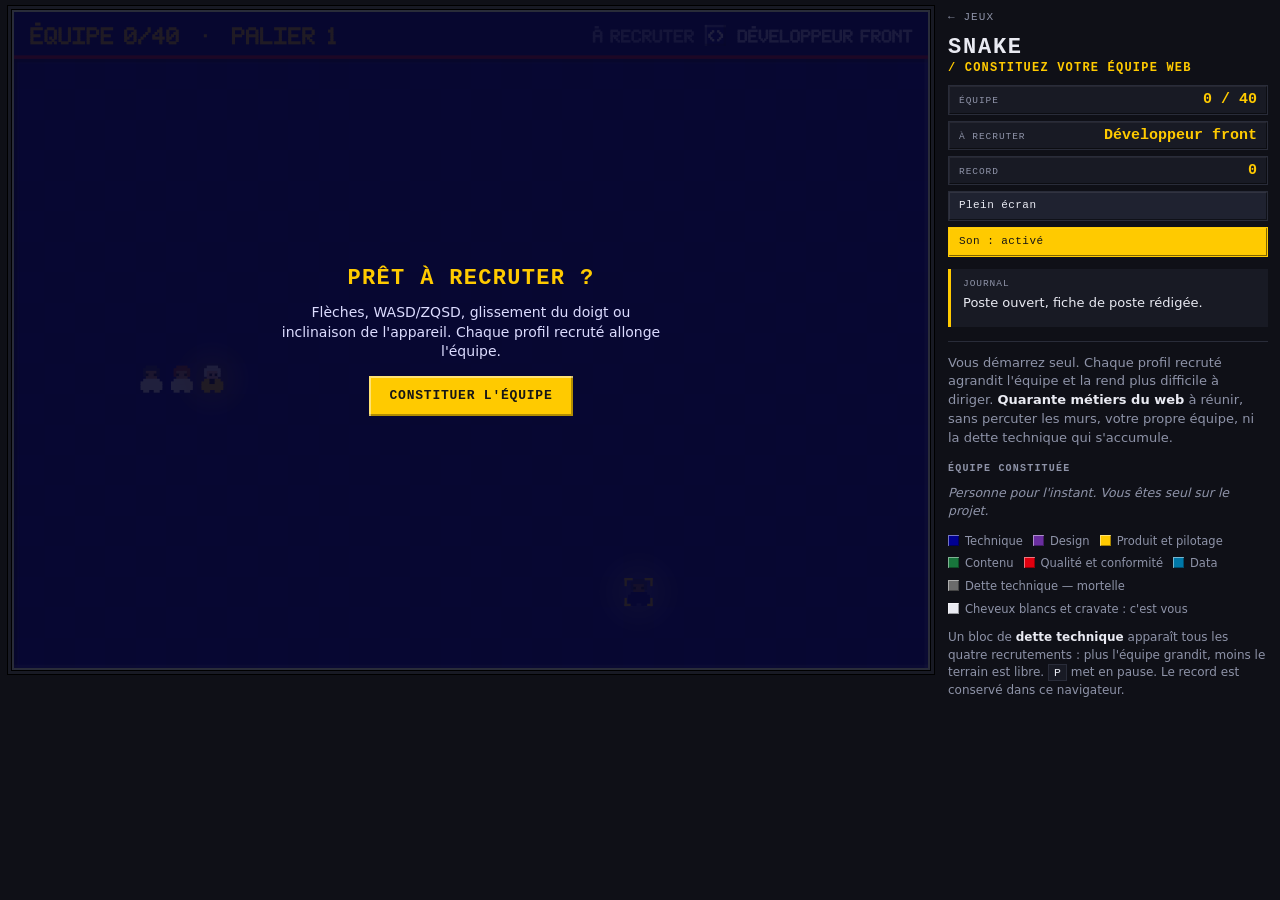
<file: snake/index.html>
<!DOCTYPE html>
<html lang="fr">
<head>
<meta charset="utf-8">
<meta name="viewport" content="width=device-width, initial-scale=1, viewport-fit=cover">
<title>Snake — Constituez votre équipe web</title>
<link rel="manifest" href="/manifest.webmanifest">
<link rel="apple-touch-icon" href="/icones/icone-180.png">
<link rel="icon" type="image/png" sizes="192x192" href="/icones/icone-192.png">
<meta name="theme-color" content="#000091">
<meta name="mobile-web-app-capable" content="yes">
<meta name="apple-mobile-web-app-capable" content="yes">
<meta name="apple-mobile-web-app-status-bar-style" content="black-translucent">
<meta name="apple-mobile-web-app-title" content="miweb games">
<link rel="stylesheet" href="../assets/arcade.css?v=6">
<style>
  .equipe{margin-top:14px}
  .equipe h2{
    font-family:var(--mono);font-size:10px;margin:0 0 8px;font-weight:700;
    text-transform:uppercase;letter-spacing:.12em;color:var(--sourd);
  }
  .puces{display:flex;flex-wrap:wrap;gap:5px;min-height:26px}
  .puce{
    font-size:11.5px;font-weight:600;color:#fff;padding:3px 8px;line-height:1.3;
    box-shadow:inset 1px 1px 0 rgba(255,255,255,.4),inset -1px -1px 0 rgba(0,0,0,.35);
  }
  .puce.clair{color:#161616}
  .vide{font-size:12.5px;color:var(--sourd);font-style:italic}
</style>
</head>
<body>
<div class="wrap jeu">
  <header class="tete">
    <a class="retour" href="../">&larr; Jeux</a>
    <h1>Snake <span class="sous">/ Constituez votre équipe web</span></h1>
    <div class="hud">
      <div class="stat"><b id="hud-equipe">0 / 40</b><span>équipe</span></div>
      <div class="stat"><b id="hud-cible">—</b><span>à recruter</span></div>
      <div class="stat"><b id="hud-record">0</b><span>record</span></div>
      <div class="outils">
        <button class="outil" id="btn-inclinaison" hidden aria-pressed="false">Inclinaison : désactivée</button>
        <button class="outil" id="btn-plein" aria-pressed="false">Plein écran</button>
        <button class="outil" id="btn-son" aria-pressed="true">Son : activé</button>
      </div>
    </div>
  </header>

  <div class="scene" id="scene" style="--ratio:1.3929">
    <div class="board" id="board">
      <canvas id="jeu" width="780" height="560" aria-label="Aire de jeu du snake"></canvas>
      <div class="overlay" id="ecran">
        <h2 id="ecran-titre">Prêt à recruter ?</h2>
        <p id="ecran-texte">Flèches, WASD/ZQSD, glissement du doigt ou inclinaison de l'appareil. Chaque profil recruté allonge l'équipe.</p>
        <div class="scores-zone" id="scores"></div>
        <button class="btn" id="ecran-btn">Constituer l'équipe</button>
      </div>
    </div>
  </div>

  <aside class="lateral">
  <div class="journal" id="journal"><span>Journal</span><em class="mot" id="journal-mot">Poste ouvert, fiche de poste rédigée.</em></div>

  <section class="notice">
    <p class="chapo">Vous démarrez seul. Chaque profil recruté agrandit l'équipe et la rend plus difficile à diriger. <strong>Quarante métiers du web</strong> à réunir, sans percuter les murs, votre propre équipe, ni la dette technique qui s'accumule.</p>

    <div class="equipe">
      <h2>Équipe constituée</h2>
      <div class="puces" id="puces"><span class="vide">Personne pour l'instant. Vous êtes seul sur le projet.</span></div>
    </div>

    <div class="legende">
      <div><i style="background:#000091"></i>Technique</div>
      <div><i style="background:#6a2ea0"></i>Design</div>
      <div><i style="background:#FFCA00"></i>Produit et pilotage</div>
      <div><i style="background:#18753C"></i>Contenu</div>
      <div><i style="background:#E1000F"></i>Qualité et conformité</div>
      <div><i style="background:#0078a8"></i>Data</div>
      <div><i style="background:#6b6b6b"></i>Dette technique — mortelle</div>
      <div><i style="background:#e9eaf2"></i>Cheveux blancs et cravate : c'est vous</div>
    </div>

    <p class="aide">Un bloc de <strong>dette technique</strong> apparaît tous les quatre recrutements : plus l'équipe grandit, moins le terrain est libre. <code>P</code> met en pause. Le record est conservé dans ce navigateur.</p>
  </section>
  </aside>
</div>

<script src="../assets/arcade.js?v=6"></script>
<script>
(() => {
"use strict";

/* ---------- plateau ---------- */
const CELL = 26, COLS = 30, ROWS = 20, BANDEAU = 40;
const W = COLS * CELL, H = ROWS * CELL + BANDEAU;   // 780 x 560

const cv = document.getElementById("jeu");
const ctx = cv.getContext("2d");
const board = document.getElementById("board");
const ecran = document.getElementById("ecran");
const titreEl = document.getElementById("ecran-titre");
const texteEl = document.getElementById("ecran-texte");
const btnEl = document.getElementById("ecran-btn");
const scene = document.getElementById("scene");
const journalEl = document.getElementById("journal");
const journal = Arcade.journal(journalEl);
const pix = Arcade.pix;
const scoresEl = document.getElementById("scores");
const tableau = Arcade.scores("snake");
const pucesEl = document.getElementById("puces");
const hudEquipe = document.getElementById("hud-equipe");
const hudCible = document.getElementById("hud-cible");
const hudRecord = document.getElementById("hud-record");
const btnSon = document.getElementById("btn-son");

/* ---------- les metiers ---------- */
const FAMILLES = {
  tech:     {fond:"#000091", texte:"#ffffff", nom:"Technique"},
  design:   {fond:"#6a2ea0", texte:"#ffffff", nom:"Design"},
  produit:  {fond:"#FFCA00", texte:"#161616", nom:"Produit"},
  contenu:  {fond:"#18753C", texte:"#ffffff", nom:"Contenu"},
  qualite:  {fond:"#E1000F", texte:"#ffffff", nom:"Qualité"},
  data:     {fond:"#0078a8", texte:"#ffffff", nom:"Data"}
};

const METIERS = [
  ["Développeur front","tech","Il refait le CSS de la page d'accueil. Encore."],
  ["Développeur back","tech","L'API répond en 40 ms. On n'y croyait plus."],
  ["Développeur mobile","tech","Une application, deux stores, trois avis de rejet."],
  ["Tech lead","tech","Arbitre les revues de code sans jamais froisser personne."],
  ["Architecte","tech","A dessiné un schéma que personne n'ose modifier."],
  ["DevOps","tech","Le déploiement tient en une commande. Historique."],
  ["SRE","tech","Le taux de dispo passe à 99,95 %. On ne le dira pas trop fort."],
  ["Administrateur système","tech","Répond au téléphone. Un exploit."],
  ["DBA","tech","A ajouté un index. La page charge dix fois plus vite."],
  ["Intégrateur","tech","Pixel perfect, et conforme au design system."],
  ["UI designer","design","Les composants sont enfin alignés sur la grille."],
  ["UX designer","design","Deux écrans supprimés du parcours. Personne ne s'en plaint."],
  ["UX researcher","design","Huit utilisateurs testés. Six perdus au même endroit."],
  ["Directeur artistique","design","Impose une direction. On respire."],
  ["Motion designer","design","La transition dure 200 ms. C'est la bonne durée."],
  ["Illustrateur","design","Des images qui ne viennent pas d'une banque d'images."],
  ["Ergonome","design","Le formulaire passe de 22 champs à 9."],
  ["Design system manager","design","Un seul bouton pour toute l'administration."],
  ["Product owner","produit","Le backlog est priorisé. Vraiment priorisé."],
  ["Product manager","produit","Dit non à une fonctionnalité. Le courage existe."],
  ["Chef de projet","produit","Le planning tient. On note la date."],
  ["Scrum master","produit","La rétro dure trente minutes et sert à quelque chose."],
  ["Business analyst","produit","A traduit le besoin métier sans le déformer."],
  ["Coach agile","produit","Une instance supprimée. Applaudissements."],
  ["Rédacteur web","contenu","Le texte fait la moitié et dit le double."],
  ["Content manager","contenu","Le calendrier éditorial existe. Et il est suivi."],
  ["Traducteur","contenu","Version anglaise publiée le même jour que la française."],
  ["Technical writer","contenu","La documentation est à jour. Oui, à jour."],
  ["SEO manager","contenu","Première page sur la requête qui compte."],
  ["Community manager","contenu","A répondu au commentaire de 23 h. Avec calme."],
  ["Testeur QA","qualite","A trouvé le bug avant la mise en production."],
  ["Expert accessibilité","qualite","Navigation au clavier de bout en bout."],
  ["Éco-concepteur","qualite","400 ko en moins sur la page d'accueil."],
  ["DPO","qualite","Le registre est à jour et les durées de conservation aussi."],
  ["RSSI","qualite","Homologation signée pour trois ans."],
  ["Auditeur sécurité","qualite","Deux réserves mineures, aucune bloquante."],
  ["Data analyst","data","Le tableau de bord répond enfin à la question posée."],
  ["Data engineer","data","Le pipeline tourne toutes les nuits sans réveiller personne."],
  ["Analytics manager","data","Mesure ce qui compte, pas ce qui est facile."],
  ["Data scientist","data","Un modèle utile, et surtout explicable."]
];

/* ---------- etat ---------- */
const CLE_RECORD = "miweb-games:snake:record";

let etat = "menu";           // menu | jeu | pause | fin | victoire
let serpent = [], dir = {x:1, y:0}, filedir = [];
let cible = null, dettes = [], recrutes = [];
let vitesse = 7, accu = 0, son = true, record = 0;
const palier = () => Math.min(4, Math.floor(recrutes.length / 10) + 1);
const PALIERS = {
  2: "Palier 2. Plus de dix personnes : les réunions durent, l'équipe accélère.",
  3: "Palier 3. Vingt profils. La dette technique tombe tous les trois recrutements.",
  4: "Palier 4. Trente. Vous dirigez une DSI, et ça se voit à la vitesse."
};
let flashs = [], secousse = 0;     // effets de rendu, sans incidence sur les regles
let stagiaires = [];               // looks des deux segments de depart, sans nom
// Chaque case est une personne vue de face, 8 pixels de large sur 10 :
// chemise a la couleur de la famille, cheveux et peau tires a l'embauche.
const PERS_L = CELL - 8, PERS_H = PERS_L * 1.25, PERS_X = 4, PERS_Y = (CELL - PERS_H) / 2;
const CHEF = {chemise: "#FFCA00", cheveux: "#e9eaf2", peau: "#f2b8a0", cravate: "#161616"};

try { record = parseInt(localStorage.getItem(CLE_RECORD) || "0", 10) || 0; } catch(e) {}
hudRecord.textContent = record;

/* ---------- audio ---------- */
let ac = null;
function bip(freq, dur, type){
  if(!son) return;
  try{
    ac = ac || new (window.AudioContext || window.webkitAudioContext)();
    const o = ac.createOscillator(), g = ac.createGain();
    o.type = type || "square"; o.frequency.value = freq;
    g.gain.setValueAtTime(.05, ac.currentTime);
    g.gain.exponentialRampToValueAtTime(.0001, ac.currentTime + dur);
    o.connect(g); g.connect(ac.destination);
    o.start(); o.stop(ac.currentTime + dur);
  }catch(e){}
}
btnSon.addEventListener("click", () => {
  son = !son;
  btnSon.textContent = "Son : " + (son ? "activé" : "coupé");
  btnSon.setAttribute("aria-pressed", String(son));
});

/* ---------- rendu adaptatif + plein ecran ---------- */
let enPlein = false;
function resize(){
  const dpr = window.devicePixelRatio || 1;
  let cssW, cssH;
  if(enPlein){
    const vp = Arcade.viewport();
    const dispoH = vp.h - (pleinEcran ? pleinEcran.hauteur() : 0);
    const s = Math.min(vp.w / W, dispoH / H);
    cssW = Math.floor(W * s); cssH = Math.floor(H * s);
    cv.style.width = cssW + "px";
  } else {
    cv.style.width = "";
    Arcade.cadrer(scene, journalEl);
    cssW = board.clientWidth || W;
    cssH = cssW * H / W;
  }
  cv.style.height = cssH + "px";
  cv.width = Math.round(cssW * dpr);
  cv.height = Math.round(cssH * dpr);
  const s = (cssW / W) * dpr;
  ctx.setTransform(s, 0, 0, s, 0, 0);
}
window.addEventListener("resize", resize);
window.addEventListener("load", resize);   // les polices peuvent changer la hauteur de l'en-tete
window.addEventListener("orientationchange", () => setTimeout(resize, 150));
if(window.visualViewport) window.visualViewport.addEventListener("resize", () => setTimeout(resize, 50));

const pleinEcran = Arcade.plein(board, document.getElementById("btn-plein"), (on) => {
  enPlein = on;
  setTimeout(resize, 60);
  if(on) majBarre();
});

/* ---------- inclinaison ---------- */
// On raisonne sur les ecarts a la position de depart, pas sur les angles
// bruts : un telephone tenu en main repose autour de beta = 40 a 70 degres.
// Comparer |gamma| a |beta| en absolu faisait gagner l'axe vertical en
// permanence, et le serpent partait vers le bas sans qu'on puisse le redresser.
Arcade.inclinaison(document.getElementById("btn-inclinaison"), ({dGamma, dBeta}) => {
  if(etat !== "jeu") return;
  const SEUIL = 12;
  if(Math.abs(dGamma) < SEUIL && Math.abs(dBeta) < SEUIL) return;   // zone neutre
  if(Math.abs(dGamma) >= Math.abs(dBeta)) pousser(dGamma > 0 ? 1 : -1, 0);
  else pousser(0, dBeta > 0 ? 1 : -1);
});

/* ---------- construction ---------- */
function cellulesLibres(){
  const prises = new Set();
  serpent.forEach(s => prises.add(s.x + "," + s.y));
  dettes.forEach(d => prises.add(d.x + "," + d.y));
  if(cible) prises.add(cible.x + "," + cible.y);
  const libres = [];
  for(let y = 0; y < ROWS; y++)
    for(let x = 0; x < COLS; x++)
      if(!prises.has(x + "," + y)) libres.push({x, y});
  return libres;
}

function poserCible(){
  const libres = cellulesLibres();
  if(libres.length === 0 || recrutes.length >= METIERS.length){ cible = null; return; }
  const c = libres[Math.floor(Math.random() * libres.length)];
  // Le prochain metier suit l'ordre de la liste : la progression traverse
  // toutes les familles plutot que de tirer deux fois le meme profil.
  const m = METIERS[recrutes.length];
  cible = {x: c.x, y: c.y, nom: m[0], famille: m[1], quip: m[2], look: pix.lookAleatoire()};
  hudCible.textContent = m[0];
}

function poserDette(){
  const libres = cellulesLibres().filter(c => {
    // Jamais dans l'axe immediat de la tete : une dette qui apparait juste
    // devant serait une mort sans recours possible.
    const t = serpent[0];
    return Math.abs(c.x - t.x) > 2 || Math.abs(c.y - t.y) > 2;
  });
  if(libres.length === 0) return;
  dettes.push(libres[Math.floor(Math.random() * libres.length)]);
}

function nouvellePartie(){
  serpent = [{x:6, y:10}, {x:5, y:10}, {x:4, y:10}];
  stagiaires = [pix.lookAleatoire(), pix.lookAleatoire()];
  dir = {x:1, y:0}; filedir = [];
  dettes = []; recrutes = []; cible = null;
  vitesse = 7; accu = 0;
  poserCible();
  majHud(); majPuces();
  log("Poste ouvert, fiche de poste rédigée.");
}

/* ---------- interactions ---------- */
function pousser(x, y){
  const ref = filedir.length ? filedir[filedir.length - 1] : dir;
  if(ref.x === x && ref.y === y) return;         // deja ce cap
  if(ref.x === -x && ref.y === -y) return;       // demi-tour interdit
  if(filedir.length < 2) filedir.push({x, y});
}

const TOUCHES = {
  ArrowLeft:[-1,0], ArrowRight:[1,0], ArrowUp:[0,-1], ArrowDown:[0,1],
  a:[-1,0], d:[1,0], w:[0,-1], s:[0,1],
  q:[-1,0], z:[0,-1]
};
window.addEventListener("keydown", e => {
  if((e.target && e.target.tagName === "INPUT") || Arcade.scores.verrou()) return;   // saisie du pseudo
  const k = TOUCHES[e.key] || TOUCHES[e.key.toLowerCase()];
  if(k){ e.preventDefault(); pousser(k[0], k[1]); }
  if(e.key === "p" || e.key === "P") basculerPause();
  if(e.key === " "){ e.preventDefault(); if(etat === "menu" || etat === "fin" || etat === "victoire") btnEl.click(); }
});

// Le cap est decide des que le glissement depasse le seuil, PENDANT le
// touchmove — et non a la levee du doigt. Sur un vrai mobile, un glissement
// vertical parti du plateau peut etre capte par le defilement de la page : le
// navigateur annule alors la sequence et emet `touchcancel`, jamais
// `touchend`. Attendre la levee revenait a ne jamais tourner.
let depart = null, consomme = false;
const SEUIL_SWIPE = 22;

board.addEventListener("touchstart", e => {
  const t = e.touches[0];
  depart = {x: t.clientX, y: t.clientY};
  consomme = false;
}, {passive:true});

board.addEventListener("touchmove", e => {
  e.preventDefault();
  if(!depart || consomme) return;
  const t = e.touches[0];
  const dx = t.clientX - depart.x, dy = t.clientY - depart.y;
  if(Math.abs(dx) < SEUIL_SWIPE && Math.abs(dy) < SEUIL_SWIPE) return;
  if(Math.abs(dx) > Math.abs(dy)) pousser(dx > 0 ? 1 : -1, 0);
  else pousser(0, dy > 0 ? 1 : -1);
  // Un seul changement de cap par glissement, mais on repart d'ici pour
  // permettre un second geste sans relever le doigt.
  depart = {x: t.clientX, y: t.clientY};
}, {passive:false});

const finTouche = () => { depart = null; consomme = false; };
board.addEventListener("touchend", finTouche, {passive:true});
board.addEventListener("touchcancel", finTouche, {passive:true});

function basculerPause(){
  if(etat === "jeu"){ etat = "pause"; montrer("Recrutement suspendu", "Le poste est gelé le temps de l'arbitrage budgétaire.", "Reprendre"); }
  else if(etat === "pause"){ cacher(); etat = "jeu"; }
}

function montrer(titre, texte, bouton){
  scoresEl.innerHTML = "";
  titreEl.textContent = titre; texteEl.textContent = texte;
  btnEl.textContent = bouton; ecran.hidden = false;
}
function cacher(){ ecran.hidden = true; }

btnEl.addEventListener("click", () => {
  if(etat === "pause"){ etat = "jeu"; cacher(); return; }
  nouvellePartie();
  etat = "jeu"; cacher();
});

let dernierMot = "Poste ouvert, fiche de poste rédigée.";
function log(txt){
  dernierMot = txt;
  journal.ecrire(txt);
  majBarre();
}
function majHud(){
  hudEquipe.textContent = recrutes.length + " / " + METIERS.length;
  if(!cible) hudCible.textContent = "—";
  majBarre();
}
/** Mini en-tete du plein ecran : score a gauche, derniere phrase au centre. */
function majBarre(){
  if(!pleinEcran) return;
  pleinEcran.stat(recrutes.length + " / " + METIERS.length);
  pleinEcran.message(dernierMot);
}
function majPuces(){
  if(recrutes.length === 0){
    pucesEl.innerHTML = '<span class="vide">Personne pour l\'instant. Vous êtes seul sur le projet.</span>';
    return;
  }
  pucesEl.innerHTML = recrutes.map(m => {
    const f = FAMILLES[m.famille];
    const clair = f.texte === "#161616" ? " clair" : "";
    return '<span class="puce' + clair + '" style="background:' + f.fond + '">' +
      m.nom.replace(/&/g, "&amp;").replace(/</g, "&lt;") + '</span>';
  }).join("");
}

/* ---------- boucle ---------- */
let dernier = performance.now();
function boucle(now){
  const dt = Math.min((now - dernier) / 1000, .05);
  dernier = now;
  if(etat === "jeu"){
    accu += dt;
    const pas = 1 / vitesse;
    while(accu >= pas){ accu -= pas; avancer(); if(etat !== "jeu") break; }
  }
  for(let i = flashs.length - 1; i >= 0; i--){ flashs[i].t -= dt; if(flashs[i].t <= 0) flashs.splice(i, 1); }
  if(secousse > 0) secousse = Math.max(0, secousse - dt);
  dessiner();
  requestAnimationFrame(boucle);
}

function avancer(){
  if(filedir.length) dir = filedir.shift();

  const t = serpent[0];
  const tete = {x: t.x + dir.x, y: t.y + dir.y};

  if(tete.x < 0 || tete.y < 0 || tete.x >= COLS || tete.y >= ROWS)
    return perdre("L'équipe est sortie du périmètre. Hors cadrage, hors budget.");

  if(dettes.some(d => d.x === tete.x && d.y === tete.y))
    return perdre("Percuté la dette technique. Le chantier s'arrête là.");

  // La queue libere sa case dans le meme pas : s'y rendre est licite, sauf si
  // l'on vient de manger (le serpent s'allonge et la queue ne bouge pas).
  const mange = cible && tete.x === cible.x && tete.y === cible.y;
  const corps = mange ? serpent : serpent.slice(0, -1);
  if(corps.some(s => s.x === tete.x && s.y === tete.y))
    return perdre("Vous vous êtes replié sur votre propre équipe. Réorganisation subie.");

  serpent.unshift(tete);
  if(!mange){ serpent.pop(); return; }

  recruter();
}

function recruter(){
  const m = cible;
  flashs.push({x: m.x, y: m.y, t: .22});
  recrutes.push({nom: m.nom, famille: m.famille, look: cible.look});
  bip(560 + recrutes.length * 8, .07);
  log(m.quip);
  // Un quart de pas par recrue, plus un cran par palier.
  vitesse = Math.min(19, 7 + recrutes.length * 0.25 + (palier() - 1) * 0.9);

  if(recrutes.length > record){
    record = recrutes.length;
    hudRecord.textContent = record;
    try { localStorage.setItem(CLE_RECORD, String(record)); } catch(e) {}
  }

  if(recrutes.length % 10 === 0 && PALIERS[palier()]) log(PALIERS[palier()]);
  if(recrutes.length % (palier() >= 3 ? 3 : 4) === 0) poserDette();

  majHud(); majPuces();

  if(recrutes.length >= METIERS.length){
    etat = "victoire";
    montrer("Équipe au complet",
      "Quarante métiers réunis sur un même projet. Cela n'arrive jamais, et pourtant vous venez de le faire.",
      "Reconstituer une équipe");
    tableau.fin(scoresEl, recrutes.length, "équipe au complet");
    log("Tous les postes sont pourvus. Le budget de l'année prochaine sera réduit.");
    bip(880, .2, "triangle");
    return;
  }
  poserCible();
}

function perdre(raison){
  etat = "fin";
  secousse = .4;
  bip(140, .25, "sawtooth");
  montrer("Projet interrompu",
    raison + " Équipe constituée : " + recrutes.length + " profil" +
      (recrutes.length > 1 ? "s" : "") + " sur " + METIERS.length + ".",
    "Relancer un recrutement");
  tableau.fin(scoresEl, recrutes.length, "palier " + palier());
  log(raison);
}

/* ---------- dessin ---------- */
// Tout le rendu passe par Arcade.pix : les regles du jeu ne savent rien de
// la facture. Grille de 8 pour les cases (26 px sur le canvas logique,
// 12 a 18 px sur un telephone), les sprites plus fins deviendraient une tache.
function dessiner(){
  ctx.save();
  if(secousse > 0){
    const a = secousse * 12;
    ctx.translate((Math.random() - .5) * a, (Math.random() - .5) * a);
  }
  ctx.fillStyle = "#00006e";
  ctx.fillRect(-10, -10, W + 20, H + 20);

  // plateau : damier deux tons, cadre enfonce
  pix.damier(ctx, 0, BANDEAU, W, H - BANDEAU, CELL, "#000091", "#000082");
  pix.cadre(ctx, 0, BANDEAU, W, H - BANDEAU, 3);

  // bandeau : compteur a gauche, poste a pourvoir a droite avec son picto
  ctx.fillStyle = "#00006e";
  ctx.fillRect(0, 0, W, BANDEAU);
  ctx.fillStyle = "#E1000F";
  ctx.fillRect(0, BANDEAU - 3, W, 3);
  pix.texte(ctx, "ÉQUIPE " + recrutes.length + "/" + METIERS.length + "  ·  PALIER " + palier(), 14, 13, 2, "#FFCA00");
  if(cible){
    const f = FAMILLES[cible.famille];
    const w = pix.texteAjuste(ctx, cible.nom, W - 14, 15, 360, 1.5, "#c9c9ff", "right");
    pix.biseau(ctx, W - 14 - w - 28, 11, 18, 18, 2, f.fond);
    pix.picto(ctx, cible.famille, W - 14 - w - 25, 14, 12, f.texte);
    pix.texte(ctx, "À RECRUTER", W - 14 - w - 38, 15, 1.5, "#8f8fd8", "right");
  } else {
    pix.texte(ctx, "TOUS LES POSTES SONT POURVUS", W - 14, 15, 1.5, "#c9c9ff", "right");
  }

  const u = CELL / 8;

  // dette technique : bloc enfonce, croix sombre
  for(const d of dettes){
    const px = d.x * CELL, py = BANDEAU + d.y * CELL;
    pix.biseau(ctx, px + 2, py + 2, CELL - 4, CELL - 4, u, "#6b6b6b", true);
    pix.picto(ctx, "dette", px + 6, py + 6, CELL - 12, "#2e2e2e");
  }

  // cible : la couleur dit la famille, le pictogramme aussi ; le nom est
  // dans le bandeau. La case respire et luit pour attirer l'oeil.
  if(cible){
    const f = FAMILLES[cible.famille];
    const px = cible.x * CELL, py = BANDEAU + cible.y * CELL;
    const pulse = 1 + Math.sin(performance.now() / 220) * .07;
    pix.lueur(ctx, px + CELL / 2, py + CELL / 2, CELL * 1.4, f.fond === "#000091" ? "#ffffff" : f.fond, .28 * pulse);
    // Le profil attend dans un cadre a coins, qui respire.
    const e = 1 + Math.round(Math.sin(performance.now() / 220) * 1.5);
    ctx.fillStyle = "#FFCA00";
    const cx0 = px + 1 - e, cy0 = py + 1 - e, cl = CELL - 2 + 2 * e, ep = 2, lg = 7;
    [[cx0, cy0, lg, ep], [cx0, cy0, ep, lg], [cx0 + cl - lg, cy0, lg, ep], [cx0 + cl - ep, cy0, ep, lg],
     [cx0, cy0 + cl - ep, lg, ep], [cx0, cy0 + cl - lg, ep, lg], [cx0 + cl - lg, cy0 + cl - ep, lg, ep], [cx0 + cl - ep, cy0 + cl - lg, ep, lg]]
      .forEach(r => ctx.fillRect(r[0], r[1], r[2], r[3]));
    pix.personne(ctx, px + PERS_X, py + PERS_Y, PERS_L, {chemise: f.fond, cheveux: cible.look.cheveux, peau: cible.look.peau});
  }

  // equipe (serpent)
  for(let i = serpent.length - 1; i >= 0; i--){
    const s = serpent[i];
    const px = s.x * CELL, py = BANDEAU + s.y * CELL;
    if(i === 0){
      // La tete de file : cheveux blancs, chemise jaune, cravate, et le
      // regard tourne vers le cap.
      pix.lueur(ctx, px + CELL / 2, py + CELL / 2, CELL * 1.3, "#FFCA00", .3);
      pix.personne(ctx, px + PERS_X, py + PERS_Y, PERS_L, Object.assign({
        regard: dir.x < 0 ? "gauche" : dir.x > 0 ? "droite" : null}, CHEF));
    } else {
      // La file porte les couleurs des profils recrutes, du plus recent au
      // plus ancien : l'equipe se lit dans la file elle-meme. Les deux
      // derniers sont les stagiaires du premier jour, en chemise blanche.
      const m = recrutes[recrutes.length - i];
      const f = m ? FAMILLES[m.famille] : null;
      const look = m ? m.look : stagiaires[i - recrutes.length - 1] || stagiaires[0];
      // Ombre au sol : la famille « technique » a la couleur du fond, sans
      // elle ses membres flottaient dans le bleu.
      ctx.fillStyle = "rgba(0,0,0,.28)";
      ctx.fillRect(px + 5, py + CELL - 5, CELL - 10, 3);
      pix.personne(ctx, px + PERS_X, py + PERS_Y, PERS_L, {chemise: f ? f.fond : "#ffffff", cheveux: look.cheveux, peau: look.peau});
    }
  }

  // flash de recrutement : la case s'allume en blanc et s'eteint
  for(const fl of flashs){
    const k = fl.t / .22;
    ctx.globalAlpha = k * .9;
    ctx.fillStyle = "#ffffff";
    const e = (1 - k) * 6;
    ctx.fillRect(fl.x * CELL - e, BANDEAU + fl.y * CELL - e, CELL + 2 * e, CELL + 2 * e);
  }
  ctx.globalAlpha = 1;
  ctx.restore();
}

/* ---------- demarrage ---------- */
resize();
nouvellePartie();
etat = "menu";
requestAnimationFrame(boucle);
})();
</script>
</body>
</html>
</file>
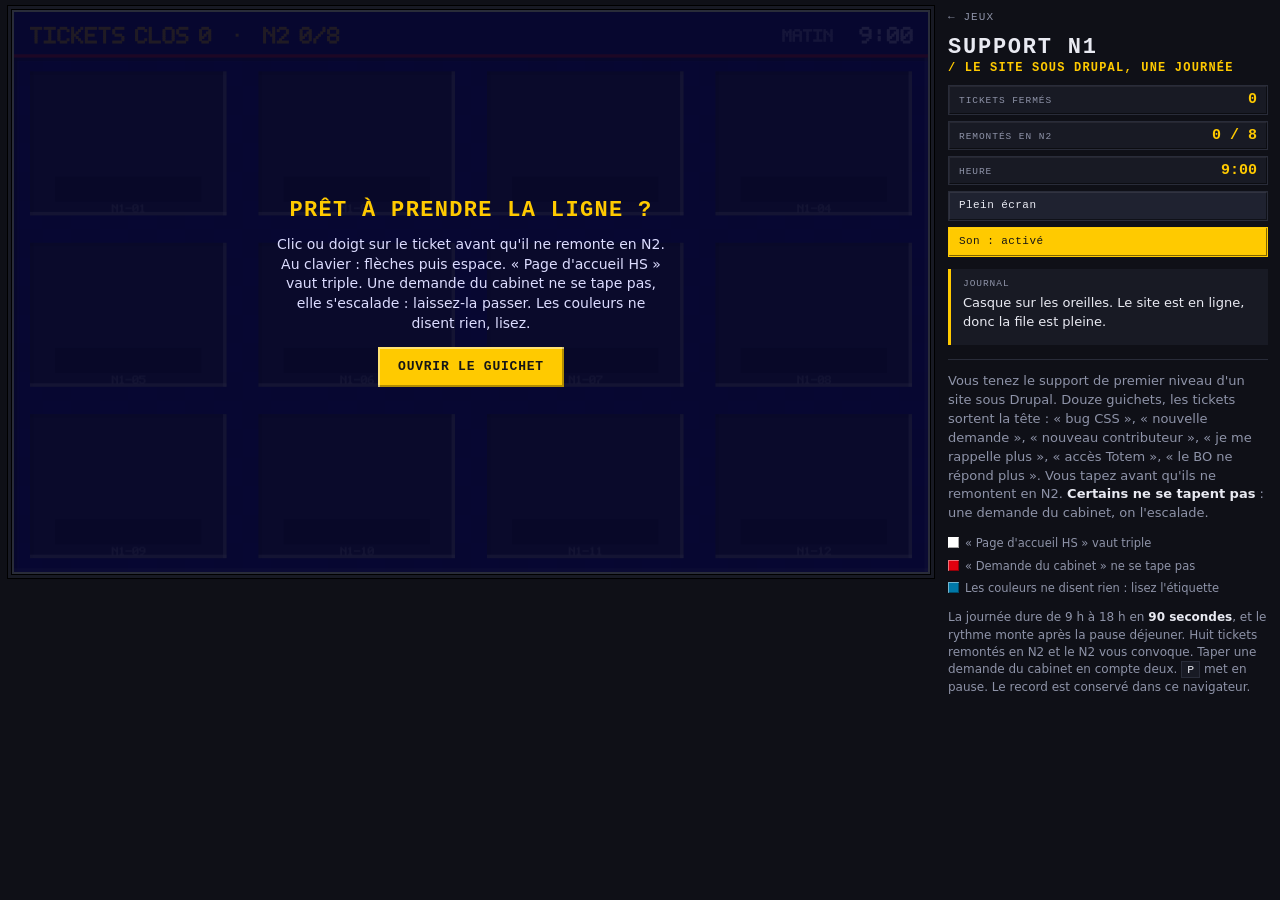
<file: support/index.html>
<!DOCTYPE html>
<html lang="fr">
<head>
<meta charset="utf-8">
<meta name="viewport" content="width=device-width, initial-scale=1, viewport-fit=cover">
<title>Le support N1 du site</title>
<link rel="manifest" href="/manifest.webmanifest">
<link rel="apple-touch-icon" href="/icones/icone-180.png">
<link rel="icon" type="image/png" sizes="192x192" href="/icones/icone-192.png">
<meta name="theme-color" content="#000091">
<meta name="mobile-web-app-capable" content="yes">
<meta name="apple-mobile-web-app-capable" content="yes">
<meta name="apple-mobile-web-app-status-bar-style" content="black-translucent">
<meta name="apple-mobile-web-app-title" content="miweb games">
<link rel="stylesheet" href="../assets/arcade.css?v=6">
<style>
  /* Le curseur systeme disparait sur le plateau : le tampon dessine au
     canvas le remplace. */
  .board canvas{cursor:none}
</style>
</head>
<body>
<div class="wrap jeu">
  <header class="tete">
    <a class="retour" href="../">&larr; Jeux</a>
    <h1>Support N1 <span class="sous">/ le site sous Drupal, une journée</span></h1>
    <div class="hud">
      <div class="stat"><b id="hud-fermes">0</b><span>tickets fermés</span></div>
      <div class="stat"><b id="hud-n2">0 / 8</b><span>remontés en N2</span></div>
      <div class="stat"><b id="hud-heure">9:00</b><span>heure</span></div>
      <div class="outils">
        <button class="outil" id="btn-plein" aria-pressed="false">Plein écran</button>
        <button class="outil" id="btn-son" aria-pressed="true">Son : activé</button>
      </div>
    </div>
  </header>

  <div class="scene" id="scene" style="--ratio:1.6327">
    <div class="board" id="board">
      <canvas id="jeu" width="800" height="490" aria-label="Aire de jeu du support N1"></canvas>
      <div class="overlay" id="ecran">
        <h2 id="ecran-titre">Prêt à prendre la ligne ?</h2>
        <p id="ecran-texte">Clic ou doigt sur le ticket avant qu'il ne remonte en N2. Au clavier : flèches puis espace. « Page d'accueil HS » vaut triple. Une demande du cabinet ne se tape pas, elle s'escalade : laissez-la passer. Les couleurs ne disent rien, lisez.</p>
        <div class="scores-zone" id="scores"></div>
        <button class="btn" id="ecran-btn">Ouvrir le guichet</button>
      </div>
    </div>
  </div>

  <aside class="lateral">
  <div class="journal" id="journal"><span>Journal</span><em class="mot" id="journal-mot">Casque sur les oreilles. Le site est en ligne, donc la file est pleine.</em></div>

  <section class="notice">
    <p class="chapo">Vous tenez le support de premier niveau d'un site sous Drupal. Douze guichets, les tickets sortent la tête : « bug CSS », « nouvelle demande », « nouveau contributeur », « je me rappelle plus », « accès Totem », « le BO ne répond plus ». Vous tapez avant qu'ils ne remontent en N2. <strong>Certains ne se tapent pas</strong> : une demande du cabinet, on l'escalade.</p>

    <div class="legende">
      <div><i style="background:#ffffff"></i>« Page d'accueil HS » vaut triple</div>
      <div><i style="background:#E1000F"></i>« Demande du cabinet » ne se tape pas</div>
      <div><i style="background:#0078a8"></i>Les couleurs ne disent rien : lisez l'étiquette</div>
    </div>

    <p class="aide">La journée dure de 9 h à 18 h en <strong>90 secondes</strong>, et le rythme monte après la pause déjeuner. Huit tickets remontés en N2 et le N2 vous convoque. Taper une demande du cabinet en compte deux. <code>P</code> met en pause. Le record est conservé dans ce navigateur.</p>
  </section>
  </aside>
</div>

<script src="../assets/arcade.js?v=6"></script>
<script>
(() => {
"use strict";

/* ---------- plateau ---------- */
const W = 800, H = 490, BANDEAU = 40;
const COLS = 4, ROWS = 3, GW = W / COLS, GH = (H - BANDEAU) / ROWS;   // 200 x 150

const cv = document.getElementById("jeu");
const ctx = cv.getContext("2d");
const board = document.getElementById("board");
const ecran = document.getElementById("ecran");
const titreEl = document.getElementById("ecran-titre");
const texteEl = document.getElementById("ecran-texte");
const btnEl = document.getElementById("ecran-btn");
const scene = document.getElementById("scene");
const journalEl = document.getElementById("journal");
const journal = Arcade.journal(journalEl);
const pix = Arcade.pix;
const scoresEl = document.getElementById("scores");
const tableau = Arcade.scores("support");
const hudFermes = document.getElementById("hud-fermes");
const hudN2 = document.getElementById("hud-n2");
const hudHeure = document.getElementById("hud-heure");
const btnSon = document.getElementById("btn-son");

/* ---------- les tickets ---------- */
const TICKETS = [
  "BUG CSS", "NOUVELLE DEMANDE", "NOUVEAU CONTRIBUTEUR", "JE ME RAPPELLE PLUS",
  "ACCÈS TOTEM", "LE BO NE RÉPOND PLUS", "CACHE À VIDER", "LE MENU A DISPARU",
  "IMAGE DE 12 MO", "PAGE EN 403", "PDF DE 40 MO", "ACCENT DANS L'URL",
  "MODULE À ACTIVER", "C'EST QUOI UN NOEUD", "BLOC EN VRAC", "LE FORMULAIRE PART PAS",
  "JE VOIS PAS MES MODIFS", "ONGLET MODIFIER ABSENT", "MISE À JOUR SÉCU"
];
const QUIPS_FERME = [
  "Cache vidé. Miracle instantané, jusqu'à demain.",
  "Bug CSS : une div fermée trois fois. Une de trop, deux de moins.",
  "Nouveau contributeur créé, rôle « rédacteur ». Pas admin. Jamais admin.",
  "« Je me rappelle plus » : lien de réinitialisation envoyé. Encore.",
  "Accès Totem : le mot de passe était en majuscules. Ticket clos.",
  "Le BO répondait très bien. C'était le VPN.",
  "Le menu n'avait pas disparu, il était dépublié. Republié.",
  "Image de 12 Mo redimensionnée en 80 ko. Ça charge, maintenant.",
  "Page en 403 : il fallait être connecté. Connecté.",
  "« Je vois pas mes modifs » : onglet Modifier, bouton Enregistrer. Le second surtout.",
  "Le bloc était dans la mauvaise région. Glissé, déposé, clos.",
  "Un nœud, c'est une page. À peu près. Ticket clos.",
  "Le formulaire partait, mais en spam. Adresse ajoutée à la liste blanche.",
  "Accent dans l'URL remplacé par un tiret. Le lien marche. Le vieux aussi."
];
const QUIPS_DG = [
  "Accueil rétabli en quatre secondes. C'était le cache. C'est toujours le cache.",
  "Accueil HS : quelqu'un avait dépublié le nœud 1. Republié.",
  "Page d'accueil revenue. Le bloc « actualités » n'a pas survécu, personne ne le pleure."
];
// Les couleurs ne disent rien du ticket : chemise et bulle sont tirees au
// hasard, seule l'etiquette compte. C'est ce qui rend le cabinet dangereux.
const CHEMISES = ["#ffffff", "#FFCA00", "#E1000F", "#0078a8", "#18753C", "#6a2ea0", "#1f9e89", "#e8730a"];
const BULLES = [
  ["#ffffff", "#161616"], ["#FFCA00", "#161616"], ["#E1000F", "#ffffff"], ["#0078a8", "#ffffff"],
  ["#18753C", "#ffffff"], ["#6a2ea0", "#ffffff"], ["#e8730a", "#161616"], ["#c2185b", "#ffffff"]
];
const QUIPS_N2 = [
  "Remonté en N2. C'est un module contrib, ils vont dire que c'est le thème.",
  "Perdu en N2. Ça sent la mise à jour de sécurité un vendredi.",
  "Escaladé faute de temps. Le N2 ouvre un ticket chez l'hébergeur, qui en ouvre un chez nous."
];

/* ---------- etat ---------- */
const CLE_RECORD = "miweb-games:support:record";
const JOURNEE = 90, N2_MAX = 8;

let etat = "menu";           // menu | jeu | pause | fin
let guichets = [], temps = 0, prochain = 0;
let fermes = 0, n2 = 0, points = 0, son = true, record = 0;
let curseur = {x: W / 2, y: H / 2, visible: false};
let clavier = {i: 5, actif: false};
let flashs = [], secousse = 0, tampon = 0, bulles = [];
let dernierMot = "Casque sur les oreilles. Le site est en ligne, donc la file est pleine.";

try { record = parseInt(localStorage.getItem(CLE_RECORD) || "0", 10) || 0; } catch(e) {}

/* ---------- audio ---------- */
let ac = null;
function bip(freq, dur, type){
  if(!son) return;
  try{
    ac = ac || new (window.AudioContext || window.webkitAudioContext)();
    const o = ac.createOscillator(), g = ac.createGain();
    o.type = type || "square"; o.frequency.value = freq;
    g.gain.setValueAtTime(.05, ac.currentTime);
    g.gain.exponentialRampToValueAtTime(.0001, ac.currentTime + dur);
    o.connect(g); g.connect(ac.destination);
    o.start(); o.stop(ac.currentTime + dur);
  }catch(e){}
}
btnSon.addEventListener("click", () => {
  son = !son;
  btnSon.textContent = "Son : " + (son ? "activé" : "coupé");
  btnSon.setAttribute("aria-pressed", String(son));
});

/* ---------- rendu adaptatif + plein ecran ---------- */
let enPlein = false;
function resize(){
  const dpr = window.devicePixelRatio || 1;
  let cssW, cssH;
  if(enPlein){
    const vp = Arcade.viewport();
    const dispoH = vp.h - (pleinEcran ? pleinEcran.hauteur() : 0);
    const s = Math.min(vp.w / W, dispoH / H);
    cssW = Math.floor(W * s); cssH = Math.floor(H * s);
    cv.style.width = cssW + "px";
  } else {
    cv.style.width = "";
    Arcade.cadrer(scene, journalEl);
    cssW = board.clientWidth || W;
    cssH = cssW * H / W;
  }
  cv.style.height = cssH + "px";
  cv.width = Math.round(cssW * dpr);
  cv.height = Math.round(cssH * dpr);
  const s = (cssW / W) * dpr;
  ctx.setTransform(s, 0, 0, s, 0, 0);
}
window.addEventListener("resize", resize);
window.addEventListener("load", resize);
window.addEventListener("orientationchange", () => setTimeout(resize, 150));
if(window.visualViewport) window.visualViewport.addEventListener("resize", () => setTimeout(resize, 50));

const pleinEcran = Arcade.plein(board, document.getElementById("btn-plein"), (on) => {
  enPlein = on;
  setTimeout(resize, 60);
  if(on) majBarre();
});

/* ---------- construction ---------- */
function nouvellePartie(){
  guichets = [];
  for(let r = 0; r < ROWS; r++)
    for(let c = 0; c < COLS; c++)
      guichets.push({x: c * GW, y: BANDEAU + r * GH, ticket: null});
  temps = 0; prochain = .8; phaseIdx = 0;
  fermes = 0; n2 = 0; points = 0;
  flashs = []; bulles = []; secousse = 0;
  majHud();
  log("Casque sur les oreilles. Le site est en ligne, donc la file est pleine.");
}

/** Trois phases dans la journee, chacune plus nerveuse : le matin, le
 *  retour de dejeuner, la fin de journee ou le cabinet a des idees. */
const PHASES = [
  {des: 0,  nom: "MATIN",           intervalle: [1.15, .9], duree: [2.3, 1.9], cabinet: .10},
  {des: 30, nom: "APRÈS-MIDI",      intervalle: [.85, .6],  duree: [1.8, 1.4], cabinet: .13,
   annonce: "14 h. Tout le monde revient de déjeuner avec une question."},
  {des: 60, nom: "FIN DE JOURNÉE",  intervalle: [.58, .4],  duree: [1.4, 1.05], cabinet: .2,
   annonce: "16 h. Le cabinet a une idée pour la page d'accueil. Plusieurs, en fait."}
];
let phaseIdx = 0;
function phase(){ return PHASES[phaseIdx]; }
function rythme(){
  const ph = phase(), suiv = PHASES[phaseIdx + 1];
  const fin = suiv ? suiv.des : JOURNEE;
  const a = Math.min(1, (temps - ph.des) / (fin - ph.des));
  return {
    intervalle: ph.intervalle[0] + (ph.intervalle[1] - ph.intervalle[0]) * a,
    duree: ph.duree[0] + (ph.duree[1] - ph.duree[0]) * a
  };
}

function apparaitre(){
  const libres = guichets.filter(g => !g.ticket);
  if(libres.length === 0) return;
  const g = libres[Math.floor(Math.random() * libres.length)];
  const r = Math.random();
  let type = "normal", label;
  if(r < phase().cabinet){ type = "cabinet"; label = "DEMANDE DU CABINET"; }
  else if(r < phase().cabinet + .14){ type = "dg"; label = "PAGE D'ACCUEIL HS"; }
  else label = TICKETS[Math.floor(Math.random() * TICKETS.length)];
  const {duree} = rythme();
  g.ticket = {label, type, t: 0, duree: duree * (type === "dg" ? .7 : 1), etat: "monte", h: 0,
    chemise: CHEMISES[Math.floor(Math.random() * CHEMISES.length)],
    bulle: BULLES[Math.floor(Math.random() * BULLES.length)]};
}

/* ---------- interactions ---------- */
function versLogique(clientX, clientY){
  const r = cv.getBoundingClientRect();
  return {x: (clientX - r.left) / r.width * W, y: (clientY - r.top) / r.height * H};
}
function guichetA(x, y){
  if(y < BANDEAU) return null;
  const c = Math.floor(x / GW), r = Math.floor((y - BANDEAU) / GH);
  if(c < 0 || c >= COLS || r < 0 || r >= ROWS) return null;
  return guichets[r * COLS + c];
}

function taper(x, y){
  if(etat !== "jeu") return;
  curseur.x = x; curseur.y = y; curseur.visible = true;
  tampon = .12;
  const g = guichetA(x, y);
  if(!g) return;
  const t = g.ticket;
  if(!t || t.etat === "ferme" || t.etat === "descend") { bip(200, .03); return; }
  if(t.type === "cabinet"){
    // La bourde : on a ferme une demande du cabinet.
    n2 += 2;
    secousse = .35;
    flashs.push({g, t: .3, couleur: "#E1000F"});
    bip(110, .3, "sawtooth");
    log("Vous avez fermé une demande du cabinet. Convocation à 18 h 05.");
    t.etat = "ferme"; t.t = 0;
    majHud();
    if(n2 >= N2_MAX) return finir("Le N2 sature et vous convoque. Le cabinet aussi.");
    return;
  }
  fermes++;
  points += t.type === "dg" ? 3 : 1;
  t.etat = "ferme"; t.t = 0;
  flashs.push({g, t: .18, couleur: "#ffffff"});
  bulles.push({x: g.x + GW / 2, y: g.y + 30, t: t.type === "dg" ? "+3" : "CLOS", vie: .8});
  bip(t.type === "dg" ? 880 : 640, .06);
  log(t.type === "dg" ? QUIPS_DG[Math.floor(Math.random() * QUIPS_DG.length)]
                      : QUIPS_FERME[Math.floor(Math.random() * QUIPS_FERME.length)]);
  majHud();
}

cv.addEventListener("mousemove", e => {
  const p = versLogique(e.clientX, e.clientY);
  curseur.x = p.x; curseur.y = p.y; curseur.visible = true; clavier.actif = false;
});
cv.addEventListener("mouseleave", () => { curseur.visible = false; });
cv.addEventListener("mousedown", e => { const p = versLogique(e.clientX, e.clientY); taper(p.x, p.y); });
cv.addEventListener("touchstart", e => {
  e.preventDefault();
  const t = e.touches[0], p = versLogique(t.clientX, t.clientY);
  taper(p.x, p.y);
}, {passive:false});

window.addEventListener("keydown", e => {
  if((e.target && e.target.tagName === "INPUT") || Arcade.scores.verrou()) return;   // saisie du pseudo
  const d = {ArrowLeft:[-1,0], ArrowRight:[1,0], ArrowUp:[0,-1], ArrowDown:[0,1]}[e.key];
  if(d){
    e.preventDefault();
    clavier.actif = true;
    const c = Math.max(0, Math.min(COLS - 1, clavier.i % COLS + d[0]));
    const r = Math.max(0, Math.min(ROWS - 1, Math.floor(clavier.i / COLS) + d[1]));
    clavier.i = r * COLS + c;
    const g = guichets[clavier.i];
    curseur.x = g.x + GW / 2; curseur.y = g.y + GH / 2; curseur.visible = true;
  }
  if(e.key === " " || e.key === "Enter"){
    e.preventDefault();
    if(etat === "menu" || etat === "fin"){ btnEl.click(); return; }
    if(clavier.actif) taper(curseur.x, curseur.y);
  }
  if(e.key === "p" || e.key === "P") basculerPause();
});

function basculerPause(){
  if(etat === "jeu"){ etat = "pause"; montrer("Pause syndicale", "Les tickets attendent. Enfin, ils s'accumulent.", "Reprendre"); }
  else if(etat === "pause"){ cacher(); etat = "jeu"; }
}
function montrer(titre, texte, bouton){
  scoresEl.innerHTML = "";
  titreEl.textContent = titre; texteEl.textContent = texte;
  btnEl.textContent = bouton; ecran.hidden = false;
}
function cacher(){ ecran.hidden = true; }
btnEl.addEventListener("click", () => {
  if(etat === "pause"){ etat = "jeu"; cacher(); return; }
  nouvellePartie();
  etat = "jeu"; cacher();
});

function log(txt){ dernierMot = txt; journal.ecrire(txt); majBarre(); }
function heure(){
  const h = 9 + (temps / JOURNEE) * 9;
  const hh = Math.floor(h), mm = Math.floor((h - hh) * 60);
  return hh + ":" + String(mm).padStart(2, "0");
}
function majHud(){
  hudFermes.textContent = fermes;
  hudN2.textContent = n2 + " / " + N2_MAX;
  hudHeure.textContent = heure();
  majBarre();
}
function majBarre(){
  if(!pleinEcran) return;
  pleinEcran.stat(fermes + " clos · N2 " + n2 + "/" + N2_MAX);
  pleinEcran.message(dernierMot);
}

/* ---------- boucle ---------- */
let dernier = performance.now(), tickHud = 0;
function boucle(now){
  const dt = Math.min((now - dernier) / 1000, .05);
  dernier = now;
  if(etat === "jeu") maj(dt);
  if(secousse > 0) secousse = Math.max(0, secousse - dt);
  if(tampon > 0) tampon = Math.max(0, tampon - dt);
  for(let i = flashs.length - 1; i >= 0; i--){ flashs[i].t -= dt; if(flashs[i].t <= 0) flashs.splice(i, 1); }
  for(let i = bulles.length - 1; i >= 0; i--){ bulles[i].y -= 30 * dt; bulles[i].vie -= dt; if(bulles[i].vie <= 0) bulles.splice(i, 1); }
  dessiner();
  requestAnimationFrame(boucle);
}

function maj(dt){
  temps += dt;
  tickHud += dt;
  if(tickHud > .5){ tickHud = 0; hudHeure.textContent = heure(); }
  if(temps >= JOURNEE) return finir(null);
  if(PHASES[phaseIdx + 1] && temps >= PHASES[phaseIdx + 1].des){
    phaseIdx++;
    log(phase().annonce);
    bip(660, .08, "triangle");
  }

  prochain -= dt;
  if(prochain <= 0){ apparaitre(); prochain = rythme().intervalle * (.7 + Math.random() * .6); }

  for(const g of guichets){
    const t = g.ticket;
    if(!t) continue;
    t.t += dt;
    if(t.etat === "monte"){
      t.h = Math.min(1, t.t / .22);
      if(t.t >= .22){ t.etat = "haut"; t.t = 0; }
    } else if(t.etat === "haut"){
      if(t.t >= t.duree){ t.etat = "descend"; t.t = 0; }
    } else if(t.etat === "descend"){
      t.h = Math.max(0, 1 - t.t / .22);
      if(t.t >= .22){
        g.ticket = null;
        if(t.type === "cabinet"){
          points += 5;
          bulles.push({x: g.x + GW / 2, y: g.y + 30, t: "ESCALADÉ", vie: .9});
          bip(520, .08, "triangle");
          log("Demande du cabinet escaladée dans les règles. Personne ne saura que vous avez hésité.");
        } else {
          n2++;
          bulles.push({x: g.x + GW / 2, y: g.y + 30, t: "N2", vie: .9});
          bip(180, .12, "sawtooth");
          log(QUIPS_N2[Math.floor(Math.random() * QUIPS_N2.length)]);
          majHud();
          if(n2 >= N2_MAX) return finir("Le N2 sature et vous convoque.");
        }
      }
    } else if(t.etat === "ferme"){
      t.h = Math.max(0, 1 - t.t / .14);
      if(t.t >= .14) g.ticket = null;
    }
  }
}

function finir(raison){
  etat = "fin";
  majHud();
  if(points > record){
    record = points;
    try { localStorage.setItem(CLE_RECORD, String(record)); } catch(e) {}
  }
  const bilan = fermes + " ticket" + (fermes > 1 ? "s" : "") + " fermé" + (fermes > 1 ? "s" : "") +
    ", " + n2 + " remonté" + (n2 > 1 ? "s" : "") + " en N2, " + points + " points" +
    (record > 0 ? " (record : " + record + ")" : "") + ".";
  if(raison){
    secousse = .4;
    bip(120, .3, "sawtooth");
    montrer("Convocation", raison + " " + bilan, "Reprendre le guichet");
    log(raison);
  } else {
    bip(700, .1, "triangle"); setTimeout(() => bip(940, .14, "triangle"), 100);
    montrer("18 h, fin de journée", bilan + " Demain, les mêmes tickets, avec les mêmes contributeurs.", "Refaire une journée");
    log("18 h. Le casque tombe. Le cache se remplit, la file aussi.");
  }
  tableau.fin(scoresEl, points, fermes + " clos · " + n2 + " en N2 · " + heure());
}

/* ---------- dessin ---------- */
const TAMPON = [
  "..XXXX..",
  ".XXXXXX.",
  "XXXXXXXX",
  "XXXXXXXX",
  "...XX...",
  "...XX...",
  "...XX...",
  "..XXXX.."];

function dessiner(){
  ctx.save();
  if(secousse > 0){
    const a = secousse * 14;
    ctx.translate((Math.random() - .5) * a, (Math.random() - .5) * a);
  }
  ctx.fillStyle = "#00006e";
  ctx.fillRect(-10, -10, W + 20, H + 20);
  pix.damier(ctx, 0, BANDEAU, W, H - BANDEAU, 25, "#000091", "#000082");

  // bandeau
  ctx.fillStyle = "#00006e";
  ctx.fillRect(0, 0, W, BANDEAU);
  ctx.fillStyle = "#E1000F";
  ctx.fillRect(0, BANDEAU - 3, W, 3);
  pix.texte(ctx, "TICKETS CLOS " + fermes + "  ·  N2 " + n2 + "/" + N2_MAX, 14, 13, 2, "#FFCA00");
  pix.texte(ctx, heure(), W - 14, 13, 2, "#c9c9ff", "right");
  pix.texte(ctx, phase().nom, W - 14 - 70, 15, 1.5, "#8f8fd8", "right");

  // guichets : un comptoir biseaute, une fente sombre d'ou sortent les tickets
  for(let i = 0; i < guichets.length; i++){
    const g = guichets[i];
    const x = g.x + 14, y = g.y + 12, w = GW - 28, h = GH - 24;
    pix.biseau(ctx, x, y, w, h, 3, "#1b1e4a", true);
    // la fente
    const fy = y + h - 34;
    ctx.fillStyle = "#08082a";
    ctx.fillRect(x + 22, fy, w - 44, 22);
    pix.texte(ctx, "N1-" + String(i + 1).padStart(2, "0"), x + w / 2, y + h - 10, 1, "rgba(255,255,255,.3)", "center");

    const t = g.ticket;
    if(t){
      // Le ticket monte depuis la fente : la partie encore dedans est
      // masquee par un clip sur la zone au-dessus de la fente.
      const taille = 56, sommet = fy - taille + 6;
      ctx.save();
      ctx.beginPath(); ctx.rect(x, y, w, fy - y + 4); ctx.clip();
      const ty = fy + 6 - taille * t.h;
      if(t.h > .2) pix.lueur(ctx, x + w / 2, ty + taille / 2, taille, t.chemise, .25 * t.h);
      pix.agent(ctx, x + w / 2 - taille / 2, ty, taille, t.chemise);
      ctx.restore();
      // l'etiquette au-dessus, quand le ticket est sorti
      if(t.h > .6 && t.etat !== "ferme"){
        const lw = Math.min(w - 8, pix.largeur(t.label, 1.5) + 16);
        const ly = Math.max(y + 4, sommet - 24);
        const fond = t.bulle[0], enc = t.bulle[1];
        pix.biseau(ctx, x + w / 2 - lw / 2, ly, lw, 20, 2, fond);
        pix.texteAjuste(ctx, t.label, x + w / 2, ly + 5, lw - 12, 1.5, enc, "center");
        // barre de temps restant
        if(t.etat === "haut"){
          const k = 1 - t.t / t.duree;
          ctx.fillStyle = "rgba(0,0,0,.35)"; ctx.fillRect(x + w / 2 - lw / 2, ly + 20, lw, 3);
          ctx.fillStyle = k < .3 ? "#E1000F" : "#FFCA00"; ctx.fillRect(x + w / 2 - lw / 2, ly + 20, lw * k, 3);
        }
      }
    }
  }
  pix.cadre(ctx, 0, BANDEAU, W, H - BANDEAU, 3);

  // flashs
  for(const fl of flashs){
    const k = fl.t / .3, e = (1 - k) * 8;
    ctx.globalAlpha = Math.min(1, k) * .8;
    ctx.fillStyle = fl.couleur;
    ctx.fillRect(fl.g.x + 14 - e, fl.g.y + 12 - e, GW - 28 + 2 * e, GH - 24 + 2 * e);
  }
  ctx.globalAlpha = 1;

  // bulles
  for(const b of bulles){
    ctx.globalAlpha = Math.min(1, b.vie);
    pix.texte(ctx, b.t, b.x, b.y, 2, "#ffffff", "center");
  }
  ctx.globalAlpha = 1;

  // le tampon (curseur)
  if(curseur.visible && etat === "jeu"){
    const s = tampon > 0 ? .8 : 1;
    const taille = 34 * s;
    if(clavier.actif){
      const g = guichets[clavier.i];
      ctx.strokeStyle = "#FFCA00"; ctx.lineWidth = 3;
      ctx.strokeRect(g.x + 14, g.y + 12, GW - 28, GH - 24);
    }
    pix.grille(ctx, TAMPON, curseur.x - taille / 2, curseur.y - taille * .9, taille, {X: "#FFCA00"});
  }
  ctx.restore();
}

/* ---------- demarrage ---------- */
resize();
nouvellePartie();
etat = "menu";
requestAnimationFrame(boucle);
})();
</script>
</body>
</html>
</file>
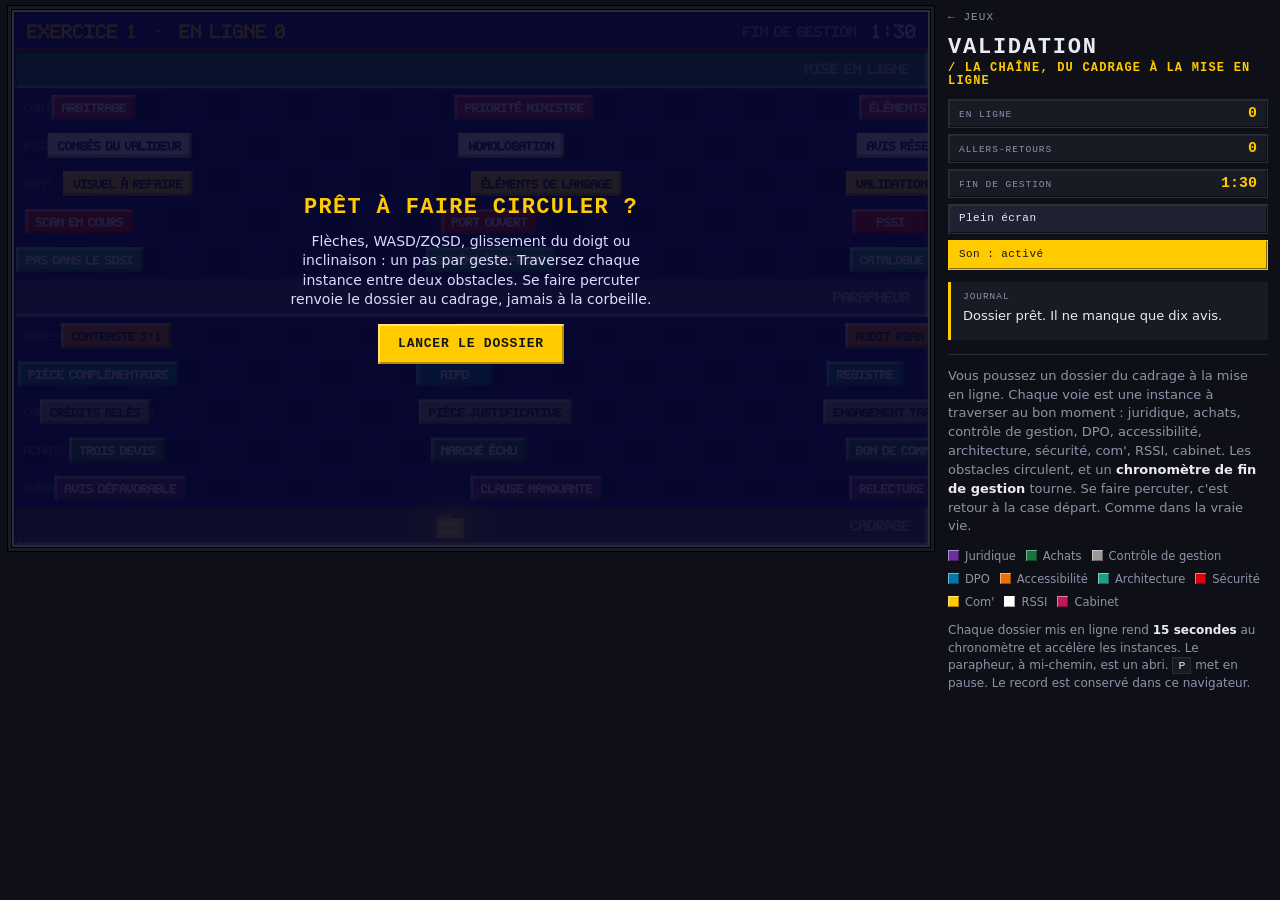
<file: validation/index.html>
<!DOCTYPE html>
<html lang="fr">
<head>
<meta charset="utf-8">
<meta name="viewport" content="width=device-width, initial-scale=1, viewport-fit=cover">
<title>La chaîne de validation</title>
<link rel="manifest" href="/manifest.webmanifest">
<link rel="apple-touch-icon" href="/icones/icone-180.png">
<link rel="icon" type="image/png" sizes="192x192" href="/icones/icone-192.png">
<meta name="theme-color" content="#000091">
<meta name="mobile-web-app-capable" content="yes">
<meta name="apple-mobile-web-app-capable" content="yes">
<meta name="apple-mobile-web-app-status-bar-style" content="black-translucent">
<meta name="apple-mobile-web-app-title" content="miweb games">
<link rel="stylesheet" href="../assets/arcade.css?v=6">
</head>
<body>
<div class="wrap jeu">
  <header class="tete">
    <a class="retour" href="../">&larr; Jeux</a>
    <h1>Validation <span class="sous">/ la chaîne, du cadrage à la mise en ligne</span></h1>
    <div class="hud">
      <div class="stat"><b id="hud-ligne">0</b><span>en ligne</span></div>
      <div class="stat"><b id="hud-retours">0</b><span>allers-retours</span></div>
      <div class="stat"><b id="hud-chrono">1:30</b><span>fin de gestion</span></div>
      <div class="outils">
        <button class="outil" id="btn-inclinaison" hidden aria-pressed="false">Inclinaison : désactivée</button>
        <button class="outil" id="btn-plein" aria-pressed="false">Plein écran</button>
        <button class="outil" id="btn-son" aria-pressed="true">Son : activé</button>
      </div>
    </div>
  </header>

  <div class="scene" id="scene" style="--ratio:1.7143">
    <div class="board" id="board">
      <canvas id="jeu" width="960" height="560" aria-label="Aire de jeu de la chaîne de validation"></canvas>
      <div class="overlay" id="ecran">
        <h2 id="ecran-titre">Prêt à faire circuler ?</h2>
        <p id="ecran-texte">Flèches, WASD/ZQSD, glissement du doigt ou inclinaison : un pas par geste. Traversez chaque instance entre deux obstacles. Se faire percuter renvoie le dossier au cadrage, jamais à la corbeille.</p>
        <div class="scores-zone" id="scores"></div>
        <button class="btn" id="ecran-btn">Lancer le dossier</button>
      </div>
    </div>
  </div>

  <aside class="lateral">
  <div class="journal" id="journal"><span>Journal</span><em class="mot" id="journal-mot">Dossier prêt. Il ne manque que dix avis.</em></div>

  <section class="notice">
    <p class="chapo">Vous poussez un dossier du cadrage à la mise en ligne. Chaque voie est une instance à traverser au bon moment : juridique, achats, contrôle de gestion, DPO, accessibilité, architecture, sécurité, com', RSSI, cabinet. Les obstacles circulent, et un <strong>chronomètre de fin de gestion</strong> tourne. Se faire percuter, c'est retour à la case départ. Comme dans la vraie vie.</p>

    <div class="legende">
      <div><i style="background:#6a2ea0"></i>Juridique</div>
      <div><i style="background:#18753C"></i>Achats</div>
      <div><i style="background:#9a9a9a"></i>Contrôle de gestion</div>
      <div><i style="background:#0078a8"></i>DPO</div>
      <div><i style="background:#e8730a"></i>Accessibilité</div>
      <div><i style="background:#1f9e89"></i>Architecture</div>
      <div><i style="background:#E1000F"></i>Sécurité</div>
      <div><i style="background:#FFCA00"></i>Com'</div>
      <div><i style="background:#ffffff"></i>RSSI</div>
      <div><i style="background:#c2185b"></i>Cabinet</div>
    </div>

    <p class="aide">Chaque dossier mis en ligne rend <strong>15 secondes</strong> au chronomètre et accélère les instances. Le parapheur, à mi-chemin, est un abri. <code>P</code> met en pause. Le record est conservé dans ce navigateur.</p>
  </section>
  </aside>
</div>

<script src="../assets/arcade.js?v=6"></script>
<script>
(() => {
"use strict";

/* ---------- plateau ---------- */
// Treize rangees de 40 px sous un bandeau de 40 : depart en bas, cinq
// instances, un parapheur (abri), cinq instances, mise en ligne en haut.
const W = 960, H = 560, BANDEAU = 40, CELL = 40, COLS = 24, ROWS = 13;
const R_LIGNE = 0, R_PARAPHEUR = 6, R_DEPART = 12;

const cv = document.getElementById("jeu");
const ctx = cv.getContext("2d");
const board = document.getElementById("board");
const ecran = document.getElementById("ecran");
const titreEl = document.getElementById("ecran-titre");
const texteEl = document.getElementById("ecran-texte");
const btnEl = document.getElementById("ecran-btn");
const scene = document.getElementById("scene");
const journalEl = document.getElementById("journal");
const journal = Arcade.journal(journalEl);
const pix = Arcade.pix;
const scoresEl = document.getElementById("scores");
const tableau = Arcade.scores("validation");
const hudLigne = document.getElementById("hud-ligne");
const hudRetours = document.getElementById("hud-retours");
const hudChrono = document.getElementById("hud-chrono");
const btnSon = document.getElementById("btn-son");

/* ---------- les instances ---------- */
// Une voie par rangee. `dir` est le sens de circulation, `vitesse` en px/s
// au niveau 1. Les obstacles sont ce que l'instance renvoie.
const VOIES = {
  1: {nom:"CABINET",   fond:"#c2185b", texte:"#ffffff", dir:-1, vitesse:150,
      obstacles:["ARBITRAGE","PRIORITÉ MINISTRE","ÉLÉMENTS À REMONTER"],
      quip:"Le cabinet a une autre priorité cette semaine. Et la semaine prochaine."},
  2: {nom:"RSSI",      fond:"#ffffff", texte:"#000091", dir:1,  vitesse:118,
      obstacles:["CONGÉS DU VALIDEUR","HOMOLOGATION","AVIS RÉSERVÉ"],
      quip:"Le RSSI est en congés. Son adjoint n'a pas la délégation."},
  3: {nom:"COM'",      fond:"#FFCA00", texte:"#161616", dir:-1, vitesse:92,
      obstacles:["VISUEL À REFAIRE","ÉLÉMENTS DE LANGAGE","VALIDATION CAB"],
      quip:"La com' veut refaire le visuel. Le bleu n'est pas le bon bleu."},
  4: {nom:"SÉCURITÉ",  fond:"#E1000F", texte:"#ffffff", dir:1,  vitesse:140,
      obstacles:["SCAN EN COURS","PORT OUVERT","PSSI"],
      quip:"La sécu bloque : un port ouvert sur un serveur décommissionné."},
  5: {nom:"ARCHI",     fond:"#1f9e89", texte:"#ffffff", dir:-1, vitesse:100,
      obstacles:["PAS DANS LE SDSI","SCHÉMA À REFAIRE","CATALOGUE"],
      quip:"L'architecture demande un schéma. Celui de 2019 ne compte plus."},
  7: {nom:"ACCESSIBILITÉ", fond:"#e8730a", texte:"#161616", dir:1, vitesse:112,
      obstacles:["CONTRASTE 3:1","ALT MANQUANT","AUDIT RGAA"],
      quip:"Le référent accessibilité a trouvé un contraste à 3:1. Sur le logo."},
  8: {nom:"DPO",       fond:"#0078a8", texte:"#ffffff", dir:-1, vitesse:105,
      obstacles:["PIÈCE COMPLÉMENTAIRE","AIPD","REGISTRE"],
      quip:"Le DPO demande une pièce complémentaire. La même que la dernière fois."},
  9: {nom:"CONTRÔLE DE GESTION", fond:"#9a9a9a", texte:"#161616", dir:1, vitesse:86,
      obstacles:["CRÉDITS GELÉS","PIÈCE JUSTIFICATIVE","ENGAGEMENT TARDIF"],
      quip:"Le contrôle de gestion gèle les crédits. Provisoirement. Jusqu'en décembre."},
  10: {nom:"ACHATS",   fond:"#18753C", texte:"#ffffff", dir:-1, vitesse:80,
      obstacles:["TROIS DEVIS","MARCHÉ ÉCHU","BON DE COMMANDE"],
      quip:"Les achats veulent trois devis. Pour une licence à 40 €."},
  11: {nom:"JURIDIQUE", fond:"#6a2ea0", texte:"#ffffff", dir:1, vitesse:125,
      obstacles:["AVIS DÉFAVORABLE","CLAUSE MANQUANTE","RELECTURE"],
      quip:"Le juridique renvoie le dossier : une clause manque en page 12."}
};

const QUIPS_LIGNE = [
  "Mis en ligne. Personne ne remarque rien, c'est le signe que ça marche.",
  "En ligne à 17 h 58. La fin de gestion est à 18 h.",
  "Publié. Le premier commentaire arrive dans quatre minutes.",
  "Dossier bouclé. Le prochain a déjà commencé sans vous.",
  "Mise en ligne validée par toutes les instances. Encadrez le mail."
];

/* ---------- etat ---------- */
const CLE_RECORD = "miweb-games:validation:record";
const CHRONO_DEPART = 90, BONUS_LIGNE = 15;

let etat = "menu";           // menu | jeu | pause | fin
let joueur = {col: 11, row: R_DEPART};
let voies = [];              // {row, obstacles:[{x, w, label}]}
let enLigne = 0, retours = 0, chrono = CHRONO_DEPART, allure = 1;
const exercice = () => Math.floor(enLigne / 3) + 1;   // tous les trois dossiers, un cran de plus
let son = true, record = 0;
let saut = 0, flashs = [], secousse = 0, invulnerable = 0;
let dernierMot = "Dossier prêt. Il ne manque que dix avis.";

try { record = parseInt(localStorage.getItem(CLE_RECORD) || "0", 10) || 0; } catch(e) {}

/* ---------- audio ---------- */
let ac = null;
function bip(freq, dur, type){
  if(!son) return;
  try{
    ac = ac || new (window.AudioContext || window.webkitAudioContext)();
    const o = ac.createOscillator(), g = ac.createGain();
    o.type = type || "square"; o.frequency.value = freq;
    g.gain.setValueAtTime(.05, ac.currentTime);
    g.gain.exponentialRampToValueAtTime(.0001, ac.currentTime + dur);
    o.connect(g); g.connect(ac.destination);
    o.start(); o.stop(ac.currentTime + dur);
  }catch(e){}
}
btnSon.addEventListener("click", () => {
  son = !son;
  btnSon.textContent = "Son : " + (son ? "activé" : "coupé");
  btnSon.setAttribute("aria-pressed", String(son));
});

/* ---------- rendu adaptatif + plein ecran ---------- */
let enPlein = false;
function resize(){
  const dpr = window.devicePixelRatio || 1;
  let cssW, cssH;
  if(enPlein){
    const vp = Arcade.viewport();
    const dispoH = vp.h - (pleinEcran ? pleinEcran.hauteur() : 0);
    const s = Math.min(vp.w / W, dispoH / H);
    cssW = Math.floor(W * s); cssH = Math.floor(H * s);
    cv.style.width = cssW + "px";
  } else {
    cv.style.width = "";
    Arcade.cadrer(scene, journalEl);
    cssW = board.clientWidth || W;
    cssH = cssW * H / W;
  }
  cv.style.height = cssH + "px";
  cv.width = Math.round(cssW * dpr);
  cv.height = Math.round(cssH * dpr);
  const s = (cssW / W) * dpr;
  ctx.setTransform(s, 0, 0, s, 0, 0);
}
window.addEventListener("resize", resize);
window.addEventListener("load", resize);
window.addEventListener("orientationchange", () => setTimeout(resize, 150));
if(window.visualViewport) window.visualViewport.addEventListener("resize", () => setTimeout(resize, 50));

const pleinEcran = Arcade.plein(board, document.getElementById("btn-plein"), (on) => {
  enPlein = on;
  setTimeout(resize, 60);
  if(on) majBarre();
});

/* ---------- construction ---------- */
function construireVoies(){
  voies = [];
  for(const r in VOIES){
    const v = VOIES[r];
    const obstacles = [];
    // Trois obstacles par voie, repartis sur une periode plus longue que
    // l'ecran : il y a toujours une fenetre pour passer.
    const periode = W + 300;
    for(let i = 0; i < 3; i++){
      const label = v.obstacles[i % v.obstacles.length];
      const w = Math.max(80, pix.largeur(label, 1.25) + 22);
      obstacles.push({x: i * periode / 3 + Math.random() * 60, w, label, periode});
    }
    voies.push({row: +r, obstacles});
  }
}

function nouvellePartie(){
  joueur = {col: 11, row: R_DEPART};
  enLigne = 0; retours = 0; chrono = CHRONO_DEPART; allure = 1;
  saut = 0; flashs = []; secousse = 0; invulnerable = 0;
  construireVoies();
  majHud();
  log("Dossier prêt. Il ne manque que dix avis.");
}

/* ---------- interactions ---------- */
function pas(dx, dy){
  if(etat !== "jeu") return;
  const c = joueur.col + dx, r = joueur.row + dy;
  if(c < 0 || c >= COLS || r < 0 || r > R_DEPART) return;
  joueur.col = c; joueur.row = r;
  saut = .14;
  bip(dy < 0 ? 520 : 420, .04);
  if(r === R_LIGNE) livrer();
}

const TOUCHES = {
  ArrowLeft:[-1,0], ArrowRight:[1,0], ArrowUp:[0,-1], ArrowDown:[0,1],
  a:[-1,0], d:[1,0], w:[0,-1], s:[0,1], q:[-1,0], z:[0,-1]
};
window.addEventListener("keydown", e => {
  if((e.target && e.target.tagName === "INPUT") || Arcade.scores.verrou()) return;   // saisie du pseudo
  const k = TOUCHES[e.key] || TOUCHES[e.key.toLowerCase()];
  if(k){ e.preventDefault(); pas(k[0], k[1]); }
  if(e.key === "p" || e.key === "P") basculerPause();
  if(e.key === " "){ e.preventDefault(); if(etat === "menu" || etat === "fin") btnEl.click(); }
});

// Un pas par glissement, decide pendant le touchmove (cf. README, Tactile).
let depart = null;
const SEUIL_SWIPE = 22;
board.addEventListener("touchstart", e => {
  const t = e.touches[0];
  depart = {x: t.clientX, y: t.clientY};
}, {passive:true});
board.addEventListener("touchmove", e => {
  e.preventDefault();
  if(!depart) return;
  const t = e.touches[0];
  const dx = t.clientX - depart.x, dy = t.clientY - depart.y;
  if(Math.abs(dx) < SEUIL_SWIPE && Math.abs(dy) < SEUIL_SWIPE) return;
  if(Math.abs(dx) > Math.abs(dy)) pas(dx > 0 ? 1 : -1, 0);
  else pas(0, dy > 0 ? 1 : -1);
  depart = {x: t.clientX, y: t.clientY};
}, {passive:false});
const finTouche = () => { depart = null; };
board.addEventListener("touchend", finTouche, {passive:true});
board.addEventListener("touchcancel", finTouche, {passive:true});

// Inclinaison : un pas quand l'ecart depasse le seuil, puis un temps mort
// pour ne pas enchainer les pas tant que l'appareil reste penche.
let tiltRepos = 0;
Arcade.inclinaison(document.getElementById("btn-inclinaison"), ({dGamma, dBeta}) => {
  if(etat !== "jeu" || tiltRepos > 0) return;
  const SEUIL = 14;
  if(Math.abs(dGamma) < SEUIL && Math.abs(dBeta) < SEUIL) return;
  if(Math.abs(dGamma) >= Math.abs(dBeta)) pas(dGamma > 0 ? 1 : -1, 0);
  else pas(0, dBeta > 0 ? 1 : -1);
  tiltRepos = .32;
});

function basculerPause(){
  if(etat === "jeu"){ etat = "pause"; montrer("Dossier en attente", "Le circuit est suspendu. Le chronomètre, lui, attend aussi. C'est rare.", "Reprendre"); }
  else if(etat === "pause"){ cacher(); etat = "jeu"; }
}
function montrer(titre, texte, bouton){
  scoresEl.innerHTML = "";
  titreEl.textContent = titre; texteEl.textContent = texte;
  btnEl.textContent = bouton; ecran.hidden = false;
}
function cacher(){ ecran.hidden = true; }
btnEl.addEventListener("click", () => {
  if(etat === "pause"){ etat = "jeu"; cacher(); return; }
  nouvellePartie();
  etat = "jeu"; cacher();
});

function log(txt){ dernierMot = txt; journal.ecrire(txt); majBarre(); }
function formatChrono(s){
  s = Math.max(0, Math.ceil(s));
  return Math.floor(s / 60) + ":" + String(s % 60).padStart(2, "0");
}
function majHud(){
  hudLigne.textContent = enLigne;
  hudRetours.textContent = retours;
  hudChrono.textContent = formatChrono(chrono);
  majBarre();
}
function majBarre(){
  if(!pleinEcran) return;
  pleinEcran.stat(enLigne + " en ligne · " + formatChrono(chrono));
  pleinEcran.message(dernierMot);
}

/* ---------- boucle ---------- */
let dernier = performance.now(), tickHud = 0;
function boucle(now){
  const dt = Math.min((now - dernier) / 1000, .05);
  dernier = now;
  if(etat === "jeu") maj(dt);
  if(saut > 0) saut = Math.max(0, saut - dt);
  if(secousse > 0) secousse = Math.max(0, secousse - dt);
  if(tiltRepos > 0) tiltRepos = Math.max(0, tiltRepos - dt);
  for(let i = flashs.length - 1; i >= 0; i--){ flashs[i].t -= dt; if(flashs[i].t <= 0) flashs.splice(i, 1); }
  dessiner();
  requestAnimationFrame(boucle);
}

function maj(dt){
  chrono -= dt;
  tickHud += dt;
  if(tickHud > .25){ tickHud = 0; hudChrono.textContent = formatChrono(chrono); majBarre(); }
  if(chrono <= 0){ chrono = 0; return finDeGestion(); }
  if(invulnerable > 0) invulnerable -= dt;

  for(const v of voies){
    const def = VOIES[v.row];
    for(const o of v.obstacles){
      o.x += def.dir * def.vitesse * allure * dt;
      if(def.dir > 0 && o.x > W + 130) o.x -= o.periode;
      if(def.dir < 0 && o.x + o.w < -130) o.x += o.periode;
    }
    if(v.row === joueur.row && invulnerable <= 0){
      const px = joueur.col * CELL + 7, pw = CELL - 14;
      for(const o of v.obstacles){
        if(px < o.x + o.w && px + pw > o.x) return percuter(def, o);
      }
    }
  }
}

function percuter(def, o){
  retours++;
  secousse = .3;
  flashs.push({col: joueur.col, row: joueur.row, t: .25, couleur: def.fond});
  bip(150, .18, "sawtooth");
  log("Percuté par « " + o.label.charAt(0) + o.label.slice(1).toLowerCase() + " ». " + def.quip);
  joueur = {col: 11, row: R_DEPART};
  invulnerable = .6;
  majHud();
}

function livrer(){
  enLigne++;
  chrono = Math.min(CHRONO_DEPART, chrono + BONUS_LIGNE);
  // 6 % par dossier, et 12 % de plus a chaque exercice.
  allure = Math.pow(1.06, enLigne) * Math.pow(1.12, exercice() - 1);
  if(enLigne % 3 === 0) log("Exercice " + exercice() + ". Les instances ont recruté : tout circule plus vite.");
  flashs.push({col: joueur.col, row: R_LIGNE, t: .3, couleur: "#ffffff"});
  bip(700, .08, "triangle"); setTimeout(() => bip(940, .12, "triangle"), 90);
  if(enLigne % 3 !== 0) log(QUIPS_LIGNE[(enLigne - 1) % QUIPS_LIGNE.length]);
  if(enLigne > record){
    record = enLigne;
    try { localStorage.setItem(CLE_RECORD, String(record)); } catch(e) {}
  }
  joueur = {col: 11, row: R_DEPART};
  invulnerable = .4;
  majHud();
}

function finDeGestion(){
  etat = "fin";
  secousse = .4;
  bip(120, .3, "sawtooth");
  majHud();
  montrer("Fin de gestion",
    enLigne + " dossier" + (enLigne > 1 ? "s" : "") + " mis en ligne, " + retours +
    " aller" + (retours > 1 ? "s" : "") + "-retour" + (retours > 1 ? "s" : "") +
    ". Ce qui reste repart l'année prochaine, avec un nouveau référentiel." +
    (record > 0 ? " Record : " + record + "." : ""),
    "Relancer un exercice");
  tableau.fin(scoresEl, enLigne, "exercice " + exercice() + " · " + retours + " aller" + (retours > 1 ? "s" : "") + "-retour" + (retours > 1 ? "s" : ""));
  log("Fin de gestion. Les crédits sont tombés, le dossier aussi.");
}

/* ---------- dessin ---------- */
const DOSSIER = [
  "........",
  ".TTT....",
  "FFFFFFF.",
  "FBBBBBF.",
  "FFFFFFF.",
  "FBBBBBF.",
  "FFFFFFF.",
  "........"];
const PAL_DOSSIER = {T: "#c9950c", F: "#FFCA00", B: "#fff3c4"};

function bande(row, fond, label){
  const y = BANDEAU + row * CELL;
  pix.biseau(ctx, 0, y, W, CELL, 3, fond, true);
  // A droite : le dossier part du centre, il masquait l'etiquette.
  pix.texte(ctx, label, W - 20, y + 14, 1.5, "rgba(255,255,255,.55)", "right");
}

function dessiner(){
  ctx.save();
  if(secousse > 0){
    const a = secousse * 14;
    ctx.translate((Math.random() - .5) * a, (Math.random() - .5) * a);
  }
  ctx.fillStyle = "#00006e";
  ctx.fillRect(-10, -10, W + 20, H + 20);

  // voies : une bande sombre par instance, le nom en filigrane a gauche
  pix.damier(ctx, 0, BANDEAU, W, H - BANDEAU, CELL, "#000091", "#000082");
  for(const r in VOIES){
    const y = BANDEAU + r * CELL;
    ctx.fillStyle = "rgba(0,0,0,.22)";
    ctx.fillRect(0, y + 4, W, CELL - 8);
    pix.texte(ctx, VOIES[r].nom, 10, y + 16, 1.25, "rgba(255,255,255,.22)");
  }
  bande(R_LIGNE, "#18753C", "MISE EN LIGNE");
  bande(R_PARAPHEUR, "#3a3a8a", "PARAPHEUR");
  bande(R_DEPART, "#4a4a4a", "CADRAGE");
  pix.cadre(ctx, 0, BANDEAU, W, H - BANDEAU, 3);

  // bandeau
  ctx.fillStyle = "#00006e";
  ctx.fillRect(0, 0, W, BANDEAU);
  ctx.fillStyle = "#E1000F";
  ctx.fillRect(0, BANDEAU - 3, W, 3);
  pix.texte(ctx, "EXERCICE " + exercice() + "  ·  EN LIGNE " + enLigne, 14, 13, 2, "#FFCA00");
  const urgent = chrono < 15 && etat === "jeu";
  const clignote = urgent && Math.floor(performance.now() / 300) % 2 === 0;
  pix.texte(ctx, formatChrono(chrono), W - 14, 13, 2, clignote ? "#ffffff" : (urgent ? "#E1000F" : "#c9c9ff"), "right");
  pix.texte(ctx, "FIN DE GESTION", W - 14 - 62, 15, 1.5, "#8f8fd8", "right");

  // obstacles
  for(const v of voies){
    const def = VOIES[v.row];
    const y = BANDEAU + v.row * CELL + 7;
    for(const o of v.obstacles){
      if(o.x > W + 10 || o.x + o.w < -10) continue;
      pix.biseau(ctx, o.x, y, o.w, CELL - 14, 3, def.fond);
      pix.texteAjuste(ctx, o.label, o.x + o.w / 2, y + (CELL - 14) / 2 - 4, o.w - 12, 1.25, def.texte, "center");
    }
  }

  // flashs (percussion ou mise en ligne)
  for(const fl of flashs){
    const k = fl.t / .3, e = (1 - k) * 10;
    ctx.globalAlpha = Math.min(1, k) * .85;
    ctx.fillStyle = fl.couleur;
    ctx.fillRect(fl.col * CELL - e, BANDEAU + fl.row * CELL - e, CELL + 2 * e, CELL + 2 * e);
  }
  ctx.globalAlpha = 1;

  // le dossier
  const px = joueur.col * CELL, py = BANDEAU + joueur.row * CELL;
  const bond = saut > 0 ? Math.sin(saut / .14 * Math.PI) * 8 : 0;
  const visible = invulnerable <= 0 || Math.floor(performance.now() / 80) % 2 === 0;
  if(visible){
    pix.lueur(ctx, px + CELL / 2, py + CELL / 2, CELL * 1.2, "#FFCA00", .3);
    pix.grille(ctx, DOSSIER, px + 4, py + 4 - bond, CELL - 8, PAL_DOSSIER);
  }
  ctx.restore();
}

/* ---------- demarrage ---------- */
resize();
nouvellePartie();
etat = "menu";
requestAnimationFrame(boucle);
})();
</script>
</body>
</html>
</file>
<file: assets/arcade.css>
/* Coquille commune aux jeux de miweb-games : salle d'arcade sombre autour du
   plateau bleu. L'accueil ne charge pas ce fichier, il garde sa propre mise
   en page claire. Aucune police externe : monospace et sans-serif systeme. */
:root{
  --sol:#0F1017;
  --bloc:#181A24;
  --bloc-haut:#1F2230;
  --trait:#292C39;
  --encre:#E9EAF2;
  --sourd:#8E93A8;
  --accent:#FFCA00;
  --jeu:#000091;
  --jeu-fonce:#00006e;
  --rouge:#E1000F;
  --mono:ui-monospace,Menlo,Consolas,"Liberation Mono",monospace;
  --sans:system-ui,-apple-system,"Segoe UI",Roboto,sans-serif;
}
*{box-sizing:border-box}
html,body{margin:0;padding:0}
html{-webkit-text-size-adjust:100%}
body{
  background:var(--sol);
  color:var(--encre);
  font-family:var(--sans);
  line-height:1.45;
  padding:10px 12px 40px;
  -webkit-font-smoothing:antialiased;
}
.wrap{max-width:1320px;margin:0 auto}

/* --- deux modes de mise en page, lus par Arcade.cadrer() via --mode :
       `pile` (en-tete, plateau, journal, notice les uns sous les autres) et
       `lateral` (le plateau prend la hauteur, une colonne porte le reste). --- */
.jeu{--mode:pile;--lateral:clamp(240px,26vw,320px)}

/* --- en-tete : une ligne, retour + titre a gauche, compteurs et outils a
       droite. Tout ce qui est au-dessus du plateau doit rester bas. --- */
.tete{
  display:flex;flex-wrap:wrap;align-items:center;gap:6px 14px;
  margin-bottom:8px;
}
.retour{
  font-family:var(--mono);font-size:11px;letter-spacing:.1em;text-transform:uppercase;
  color:var(--sourd);text-decoration:none;white-space:nowrap;
}
.retour:hover,.retour:focus-visible{color:var(--accent)}
h1{
  font-family:var(--mono);font-size:clamp(14px,2vw,19px);font-weight:800;
  letter-spacing:.08em;text-transform:uppercase;line-height:1.1;margin:0;
  color:var(--encre);
}
h1 .sous{color:var(--accent)}

.hud{display:flex;flex-wrap:wrap;gap:6px;align-items:stretch;margin-left:auto}
.stat{
  background:var(--bloc);border:1px solid var(--trait);padding:3px 10px 4px;
  min-width:76px;
  box-shadow:inset 1px 1px 0 rgba(255,255,255,.06),inset -1px -1px 0 rgba(0,0,0,.5);
}
.stat b{
  display:block;font-family:var(--mono);font-size:16px;font-weight:700;
  color:var(--accent);line-height:1.15;white-space:nowrap;
}
.stat span{
  display:block;font-family:var(--mono);font-size:9.5px;letter-spacing:.1em;
  text-transform:uppercase;color:var(--sourd);white-space:nowrap;
}
.outils{display:flex;gap:6px;flex-wrap:wrap}
.outil{
  background:var(--bloc-haut);border:1px solid var(--trait);color:var(--encre);
  font:inherit;font-family:var(--mono);font-size:11px;letter-spacing:.04em;
  padding:6px 10px;cursor:pointer;
  box-shadow:inset 1px 1px 0 rgba(255,255,255,.08),inset -1px -1px 0 rgba(0,0,0,.5);
}
.outil:hover{background:#262a3a}
.outil:active{box-shadow:inset -1px -1px 0 rgba(255,255,255,.08),inset 1px 1px 0 rgba(0,0,0,.5)}
.outil[aria-pressed="true"]{background:var(--accent);color:#161616;border-color:var(--accent)}
.outil:focus-visible{outline:2px solid var(--accent);outline-offset:2px}
.outil[hidden]{display:none}
.outil:disabled{opacity:.5;cursor:default}

/* --- scene : le plateau, dimensionne par Arcade.cadrer() pour tenir dans la
       hauteur de la fenetre. `--ratio` est pose par chaque jeu (largeur /
       hauteur de son canvas). --- */
.scene{
  --ratio:1.4286;
  width:100%;          /* recalcule par Arcade.cadrer() a chaque resize */
  margin:0 auto;
}
.board{
  position:relative;line-height:0;background:var(--jeu);
  border:2px solid var(--trait);
  box-shadow:0 0 0 1px #000,0 0 0 4px var(--bloc),0 0 0 5px #000;
  /* Sur le conteneur ET sur le canvas : un glissement parti d'une zone hors
     canvas (letterbox du plein ecran) serait sinon capte par le defilement de
     la page, et le navigateur annulerait la sequence tactile. */
  touch-action:none;
}
canvas{display:block;width:100%;height:auto;touch-action:none}

/* Plein ecran : l'API native quand elle existe, sinon ce repli CSS — Safari iOS
   refuse requestFullscreen sur autre chose qu'une video. */
.board.plein{
  position:fixed;top:0;left:0;width:100%;z-index:9999;border:0;box-shadow:none;
  height:100vh;height:100dvh;   /* dvh : la hauteur vraiment visible, barres de Safari deduites */
  display:flex;align-items:center;justify-content:center;
  background:var(--sol);padding:0;
}
.board.plein canvas{width:auto;height:auto;max-width:100vw;max-height:100vh;max-height:100dvh}
body.plein-actif{overflow:hidden}

.overlay{
  position:absolute;inset:0;display:flex;flex-direction:column;
  justify-content:center;align-items:center;text-align:center;
  background:rgba(8,8,40,.9);color:#fff;padding:22px;line-height:1.4;
}
.overlay[hidden]{display:none}
.overlay h2{
  font-family:var(--mono);font-size:clamp(15px,3.2vw,22px);margin:0 0 8px;
  font-weight:800;letter-spacing:.06em;text-transform:uppercase;color:var(--accent);
}
.overlay p{margin:0 0 14px;font-size:14px;max-width:44ch;color:#dcdcff}
/* Tableau des scores et saisie des initiales, dans l'overlay de fin */
.scores-zone{width:100%;max-width:380px;margin:0 0 14px}
.scores-zone:empty{display:none}
.scores{
  width:100%;border-collapse:collapse;font-family:var(--mono);font-size:12px;
  background:rgba(0,0,0,.35);border:1px solid rgba(255,255,255,.15);
}
.scores caption{
  caption-side:top;text-align:left;padding:5px 10px;font-size:9.5px;letter-spacing:.12em;
  text-transform:uppercase;color:var(--sourd);
}
.scores td{padding:3px 10px;text-align:left;color:#dcdcff;white-space:nowrap;overflow:hidden;text-overflow:ellipsis;max-width:16ch}
.scores td:first-child{color:var(--sourd);width:2ch}
.scores td.score{text-align:right;color:var(--accent);font-weight:700}
.scores td:last-child{color:var(--sourd);font-size:11px;white-space:normal;text-align:right}
.scores tr.nouveau td{background:rgba(255,202,0,.18);color:#fff}
.scores tr.nouveau td.score{color:#fff}
.initiales{display:flex;flex-wrap:wrap;align-items:center;justify-content:center;gap:10px}
.initiales label{font-size:13px;color:#dcdcff;flex-basis:100%}
.initiales input{
  width:16ch;font-family:var(--mono);font-size:16px;font-weight:700;letter-spacing:.06em;
  text-align:center;color:var(--accent);
  background:rgba(0,0,0,.5);border:2px solid var(--accent);padding:7px 8px;
}
.initiales input:focus{outline:2px solid #fff;outline-offset:2px}
.initiales .btn{padding:9px 16px;font-size:12px}

.btn{
  background:var(--accent);color:#161616;border:0;
  padding:11px 20px;font:inherit;font-family:var(--mono);font-weight:700;
  font-size:13px;letter-spacing:.06em;text-transform:uppercase;cursor:pointer;
  box-shadow:inset 2px 2px 0 rgba(255,255,255,.45),inset -2px -2px 0 rgba(0,0,0,.3);
}
.btn:hover{background:#fff}
.btn:active{box-shadow:inset -2px -2px 0 rgba(255,255,255,.45),inset 2px 2px 0 rgba(0,0,0,.3)}
.btn:focus-visible{outline:2px solid #fff;outline-offset:2px}

/* Journal : une ligne sous le plateau, toujours visible. Le texte complet
   des sections suivantes passe sous la ligne de flottaison, c'est voulu. */
.journal{
  margin-top:8px;border-left:3px solid var(--accent);
  background:var(--bloc);padding:6px 12px;font-size:13px;
  display:flex;align-items:baseline;gap:10px;min-width:0;
}
.journal span{
  flex:none;font-family:var(--mono);font-size:9.5px;letter-spacing:.1em;
  text-transform:uppercase;color:var(--sourd);
}
.journal .mot{flex:1;min-width:0;overflow:hidden;text-overflow:ellipsis;white-space:nowrap;font-style:normal}
.journal .anciens{display:none}

/* --- sous la ligne de flottaison : presentation, legende, aide --- */
.notice{margin-top:22px;border-top:1px solid var(--trait);padding-top:14px}
.chapo{margin:0 0 12px;font-size:14.5px;max-width:64ch;color:var(--sourd)}
.chapo strong{color:var(--encre);font-weight:600}
.aide{margin-top:12px;font-size:12.5px;color:var(--sourd)}
.aide strong{color:var(--encre);font-weight:600}
.aide code{
  font-family:var(--mono);background:var(--bloc);border:1px solid var(--trait);
  padding:1px 5px;font-size:11.5px;color:var(--encre);
}
.legende{display:flex;flex-wrap:wrap;gap:8px 14px;margin-top:12px;font-size:12px;color:var(--sourd)}
.legende i{
  display:inline-block;width:11px;height:11px;margin-right:6px;vertical-align:-1px;
  box-shadow:inset 1px 1px 0 rgba(255,255,255,.45),inset -1px -1px 0 rgba(0,0,0,.35);
}

/* Barre affichee uniquement en plein ecran : sans elle, la coquille de page
   disparait et il ne reste aucun moyen de sortir au doigt (Echap n'existe pas
   sur mobile, et le repli CSS n'ouvre pas la sortie native du navigateur). */
.barre-plein{
  position:absolute;top:0;left:0;right:0;z-index:2;
  display:none;align-items:center;gap:10px;
  padding:7px 12px;padding-top:calc(7px + env(safe-area-inset-top));
  background:rgba(8,8,20,.85);color:#fff;line-height:1.3;
  font-size:13px;
}
.board.plein .barre-plein{display:flex}
.bp-stat{font-family:var(--mono);font-weight:700;white-space:nowrap;color:var(--accent)}
.bp-msg{
  flex:1;min-width:0;color:#dcdcff;font-size:12.5px;
  overflow:hidden;text-overflow:ellipsis;white-space:nowrap;
}
.bp-sortie{
  flex:none;background:var(--accent);color:#161616;border:0;
  padding:6px 12px;font:inherit;font-family:var(--mono);font-weight:700;
  font-size:11px;letter-spacing:.06em;text-transform:uppercase;cursor:pointer;
  box-shadow:inset 2px 2px 0 rgba(255,255,255,.45),inset -2px -2px 0 rgba(0,0,0,.3);
}
.bp-sortie:hover{background:#fff}
.bp-sortie:focus-visible{outline:2px solid #fff;outline-offset:2px}
@media (max-width:520px){
  .bp-msg{display:none}
}
/* Astuce iPhone : Safari n'a pas d'API plein ecran, on explique le mode web app. */
.bp-astuce{
  position:absolute;left:0;right:0;bottom:0;z-index:2;
  display:none;align-items:center;gap:10px;
  padding:8px 12px;padding-bottom:calc(8px + env(safe-area-inset-bottom));
  background:rgba(8,8,20,.9);color:#dcdcff;font-size:12.5px;line-height:1.3;
}
.bp-astuce span{flex:1;min-width:0}
.board.plein .bp-astuce{display:flex}

/* Mode lateral : ecrans larges (16/9, paysage). Le plateau a gauche prend la
   hauteur ; a droite, en-tete, compteurs, outils, journal et notice. */
@media (min-width:760px) and (min-aspect-ratio:4/3){
  .jeu{
    --mode:lateral;
    display:grid;grid-template-columns:auto var(--lateral);grid-template-rows:auto 1fr;
    column-gap:18px;row-gap:12px;justify-content:center;align-items:start;
  }
  .scene{grid-column:1;grid-row:1/3;margin:0}
  .tete{grid-column:2;grid-row:1;flex-direction:column;align-items:stretch;gap:10px;margin:0;min-width:0}
  .lateral{grid-column:2;grid-row:2;min-width:0}
  h1{display:flex;flex-direction:column;gap:2px;font-size:22px}
  h1 .sous{font-size:12px;letter-spacing:.1em}
  .hud{margin-left:0;flex-direction:column;gap:6px}
  .stat{display:flex;justify-content:space-between;align-items:baseline;gap:8px;min-width:0;padding:5px 10px}
  .stat b{order:2;font-size:15px;overflow:hidden;text-overflow:ellipsis;max-width:62%}
  .outils{flex-direction:column;gap:6px}
  .outil{width:100%;text-align:left}
  .journal{margin-top:0;display:block;padding:8px 12px}
  .journal span{display:block;margin-bottom:3px}
  .journal .mot{display:block;white-space:normal;overflow:visible}
  .journal .anciens{display:block;margin-top:6px;font-size:12px;color:var(--sourd);line-height:1.35}
  .journal .anciens div{padding:2px 0;border-top:1px solid var(--trait)}
  .notice{margin-top:14px;padding-top:12px}
  .chapo{font-size:13px}
  .legende{gap:6px 10px;font-size:11.5px}
  .aide{font-size:12px}
}

/* Paysage sur mobile : chaque pixel de hauteur compte. Les compteurs sont
   deja dans le bandeau du canvas, l'en-tete se reduit a une ligne. */
@media (max-height:520px) and (orientation:landscape){
  body{padding:6px 10px 30px}
  .tete{margin-bottom:6px}
  h1{font-size:13px}
  .outil{padding:4px 8px;font-size:10.5px}
  .journal{margin-top:6px;padding:4px 10px;font-size:12px}
  .jeu{--lateral:clamp(200px,30vw,260px);row-gap:6px}
  .stat{padding:3px 8px}
  .stat b{font-size:13px}
  .journal .anciens{display:none}
}
/* Pas assez large pour une colonne : les compteurs disparaissent, le
   bandeau du canvas les porte deja. */
@media (max-height:520px) and (orientation:landscape) and (max-width:759px){
  .stat{display:none}
}
</file>
